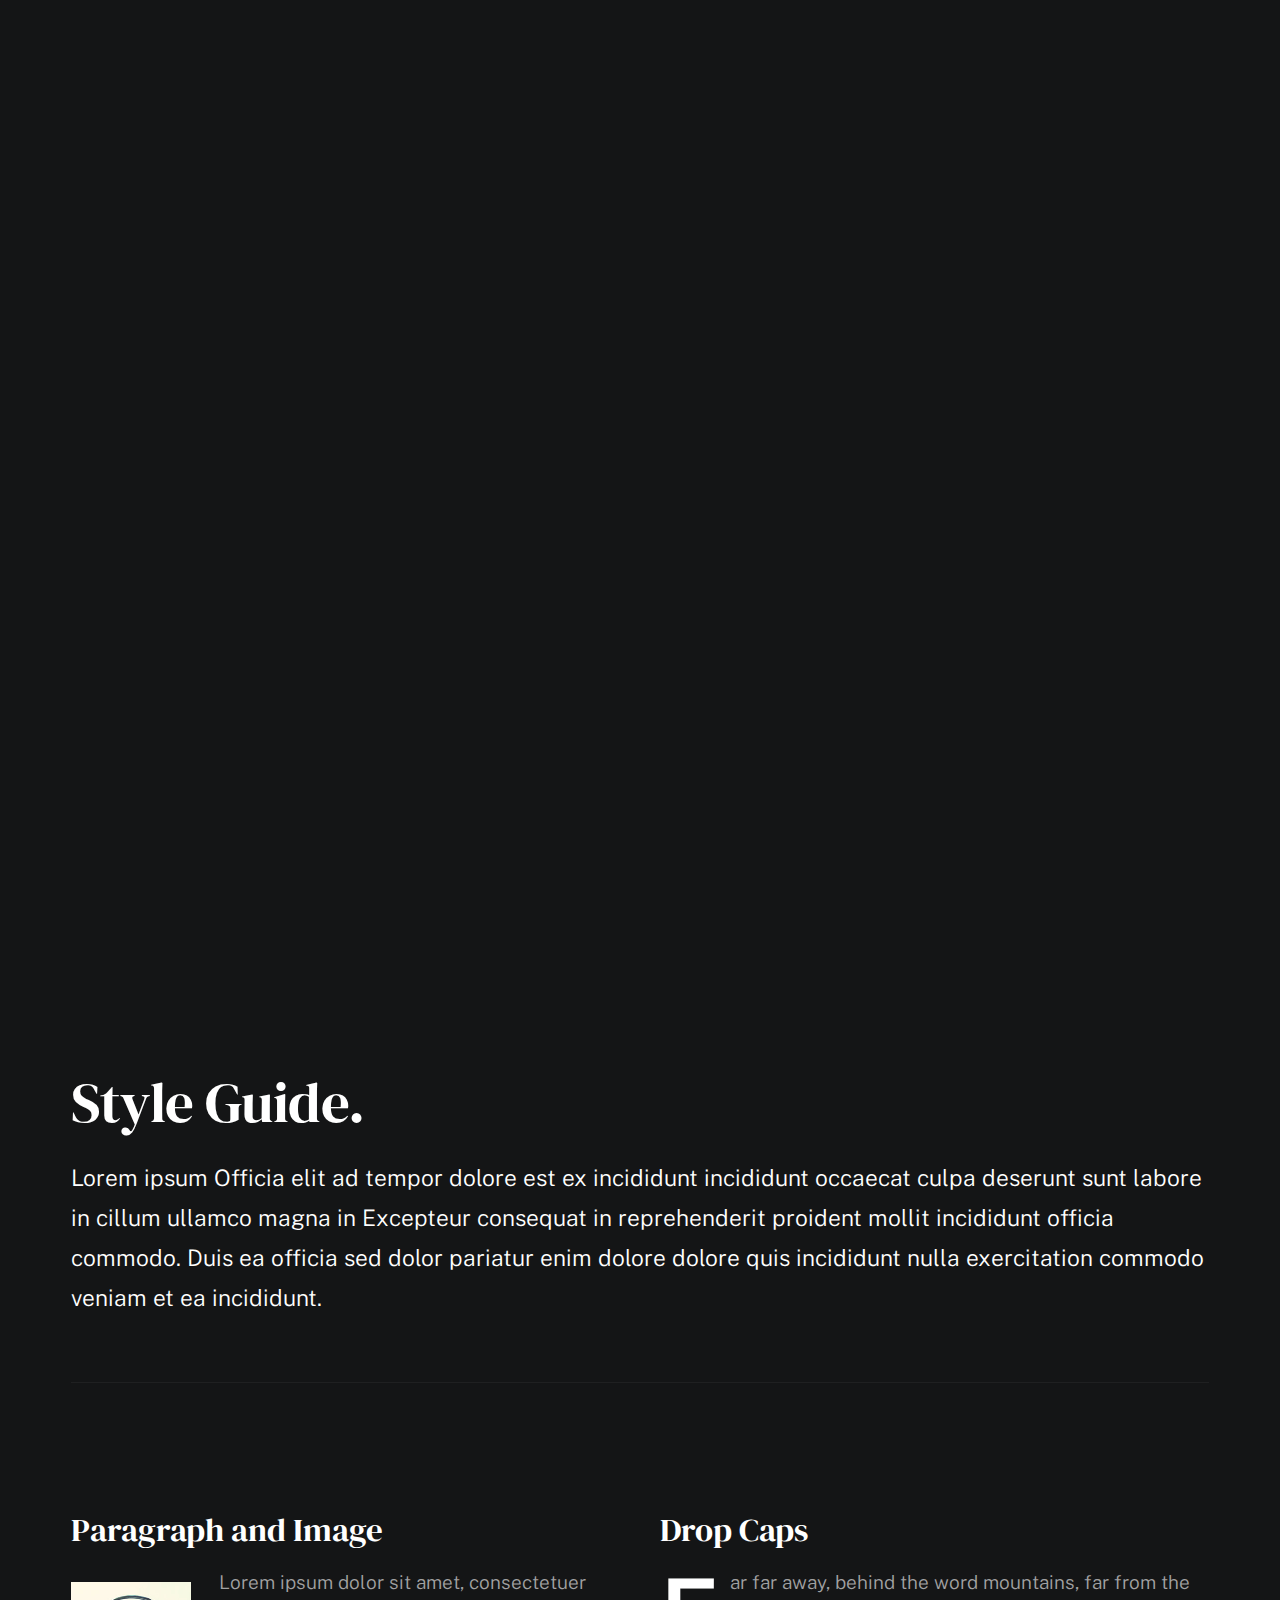
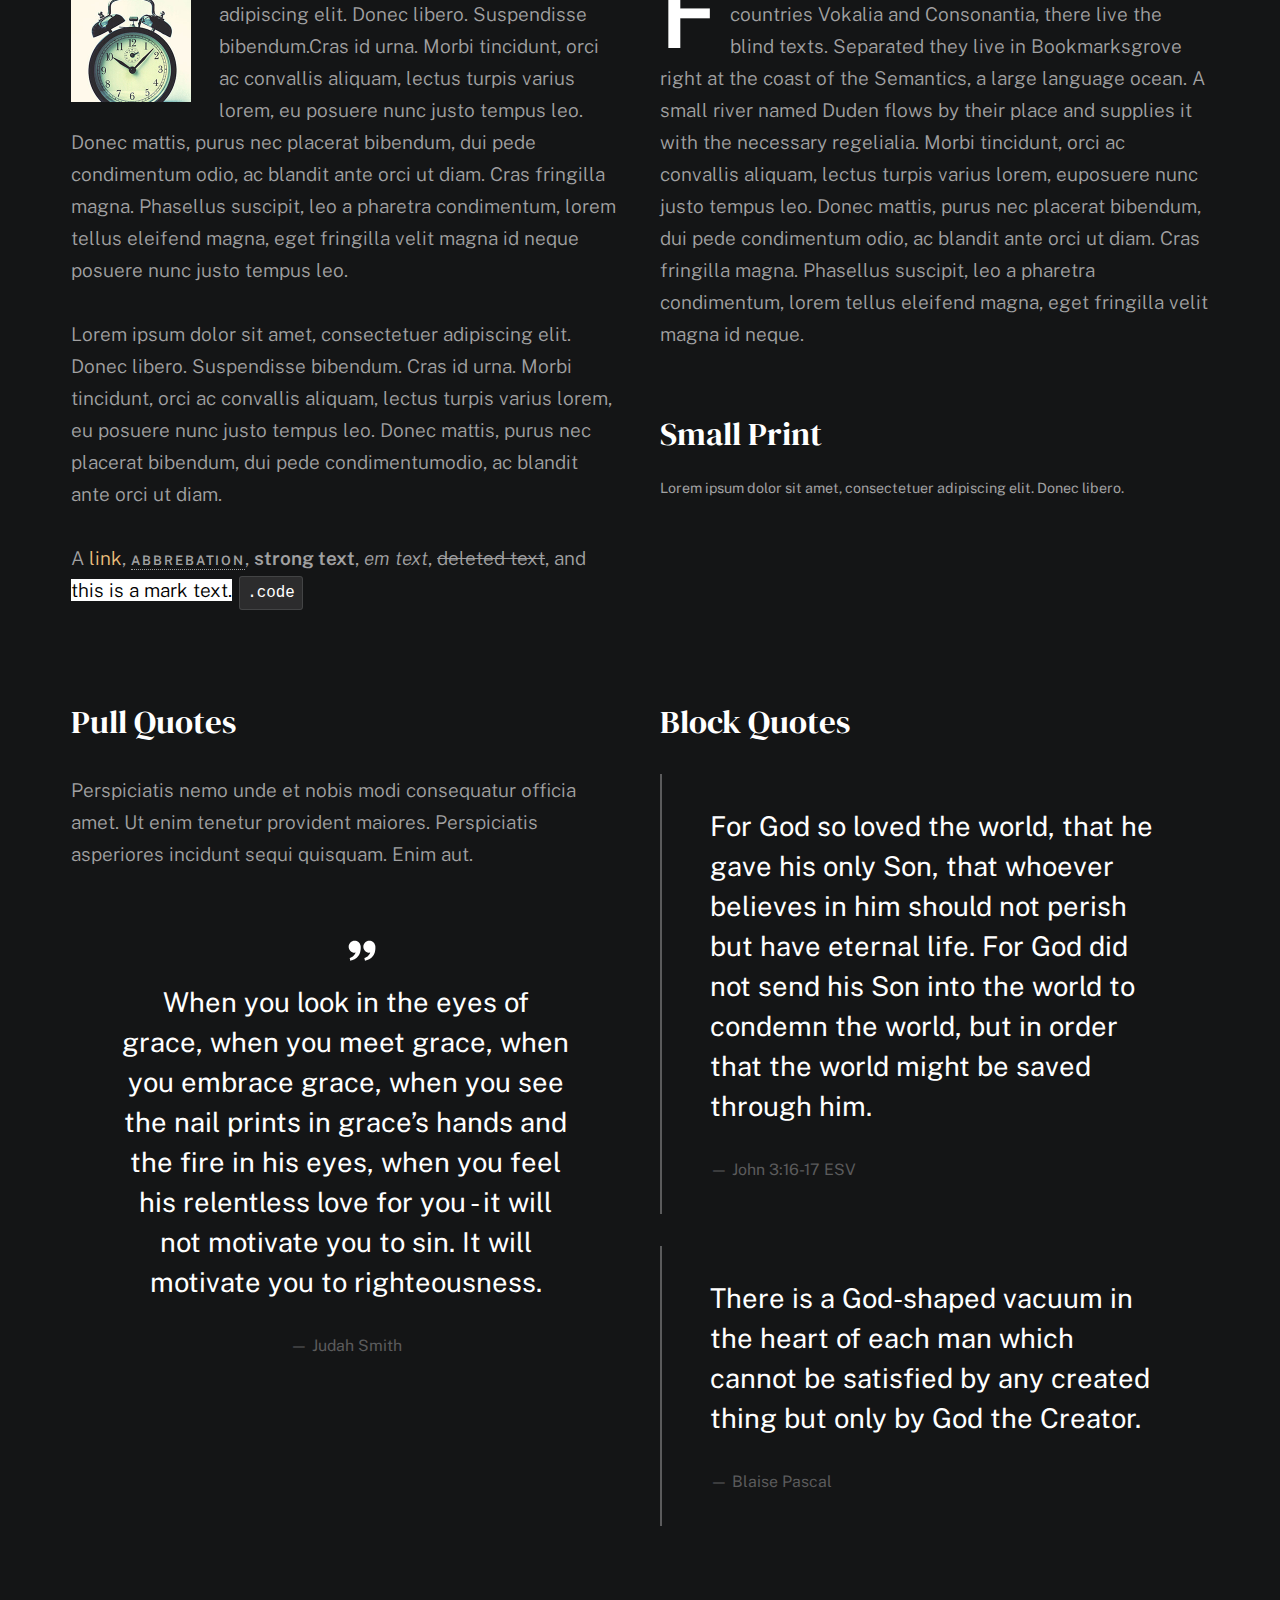
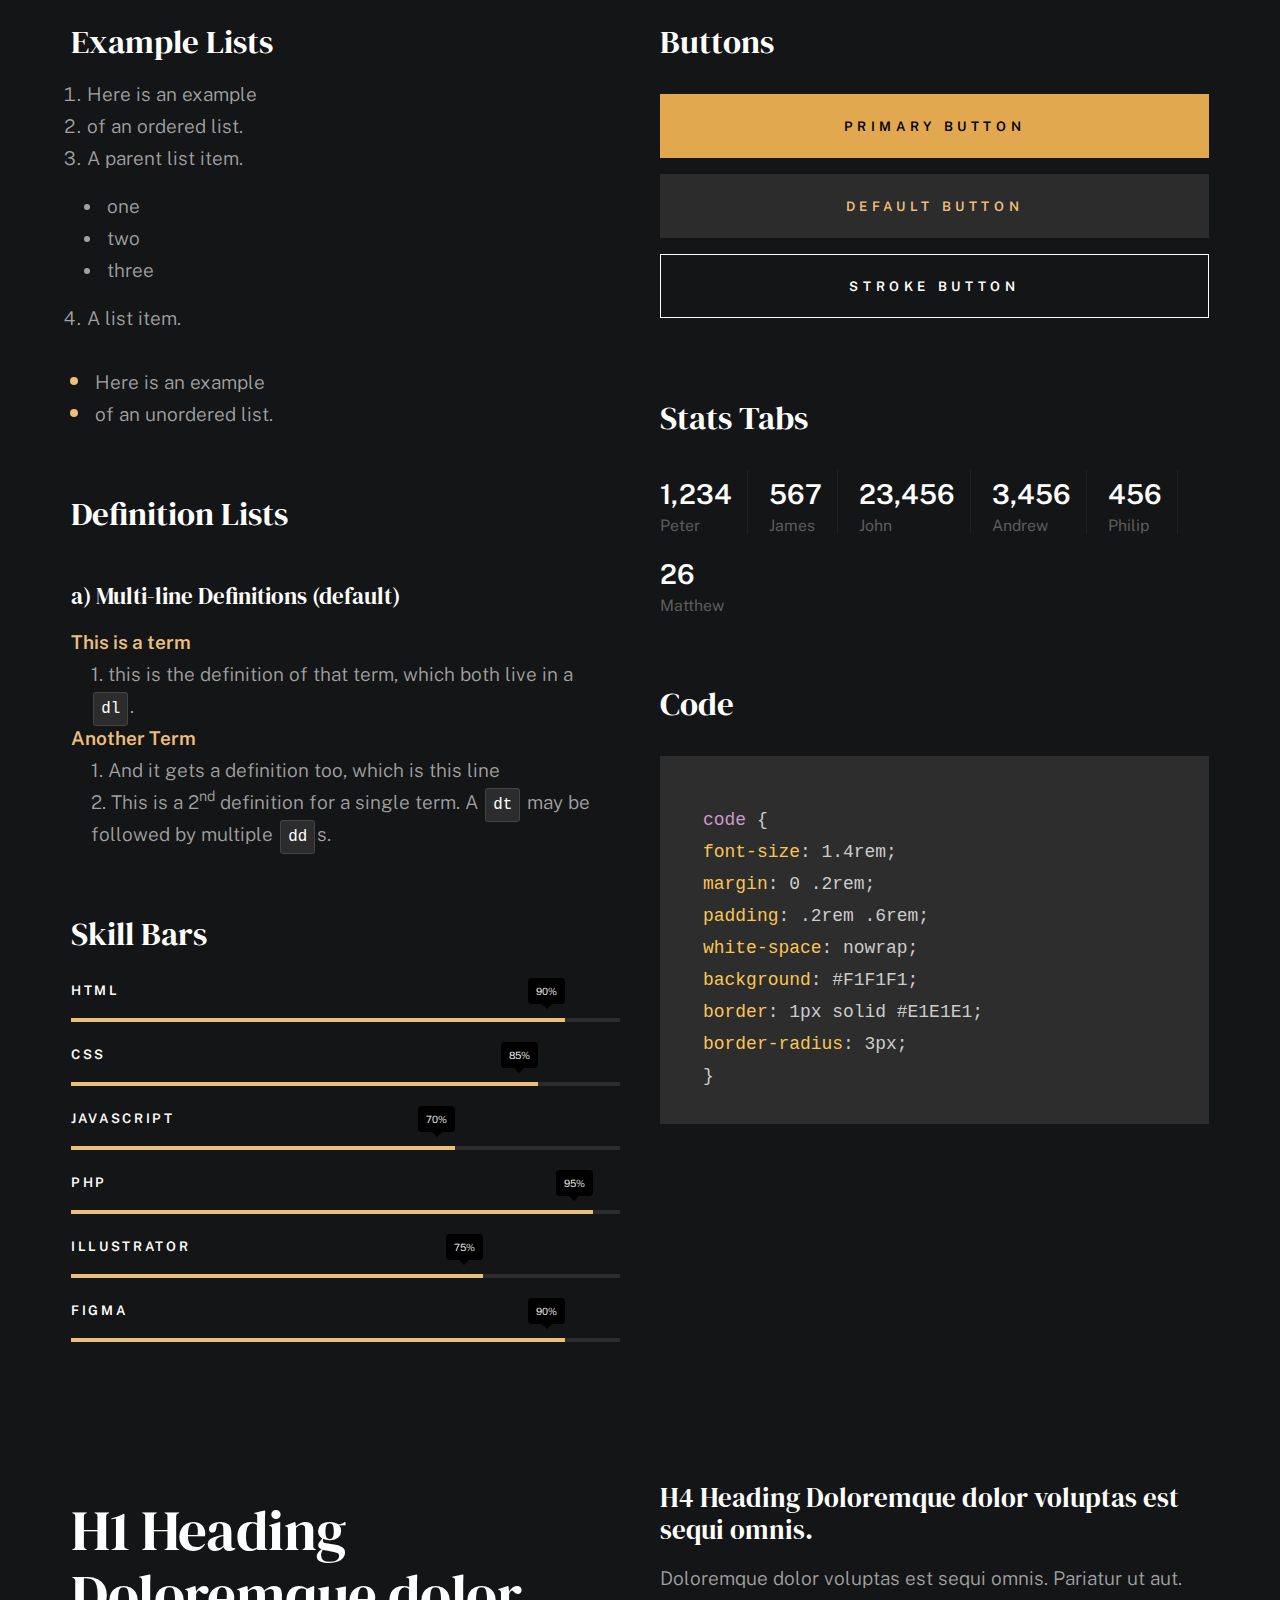
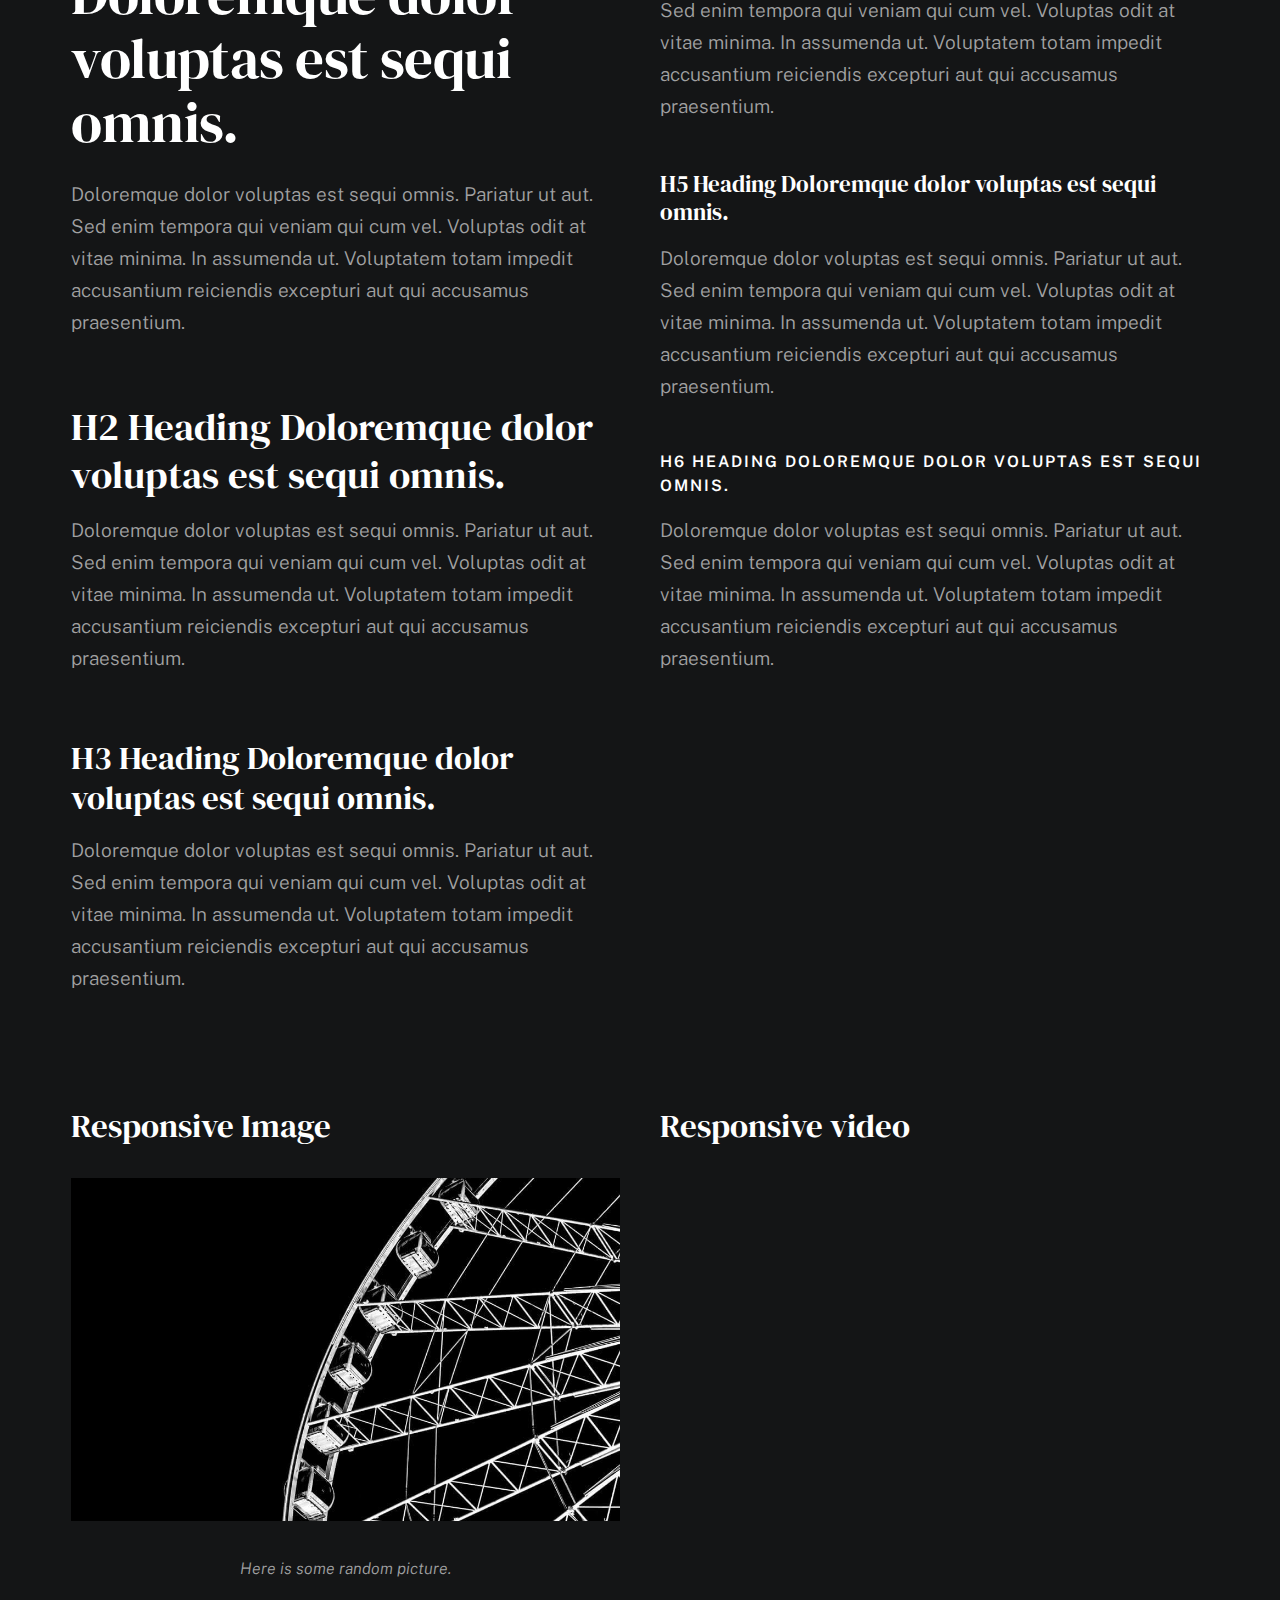
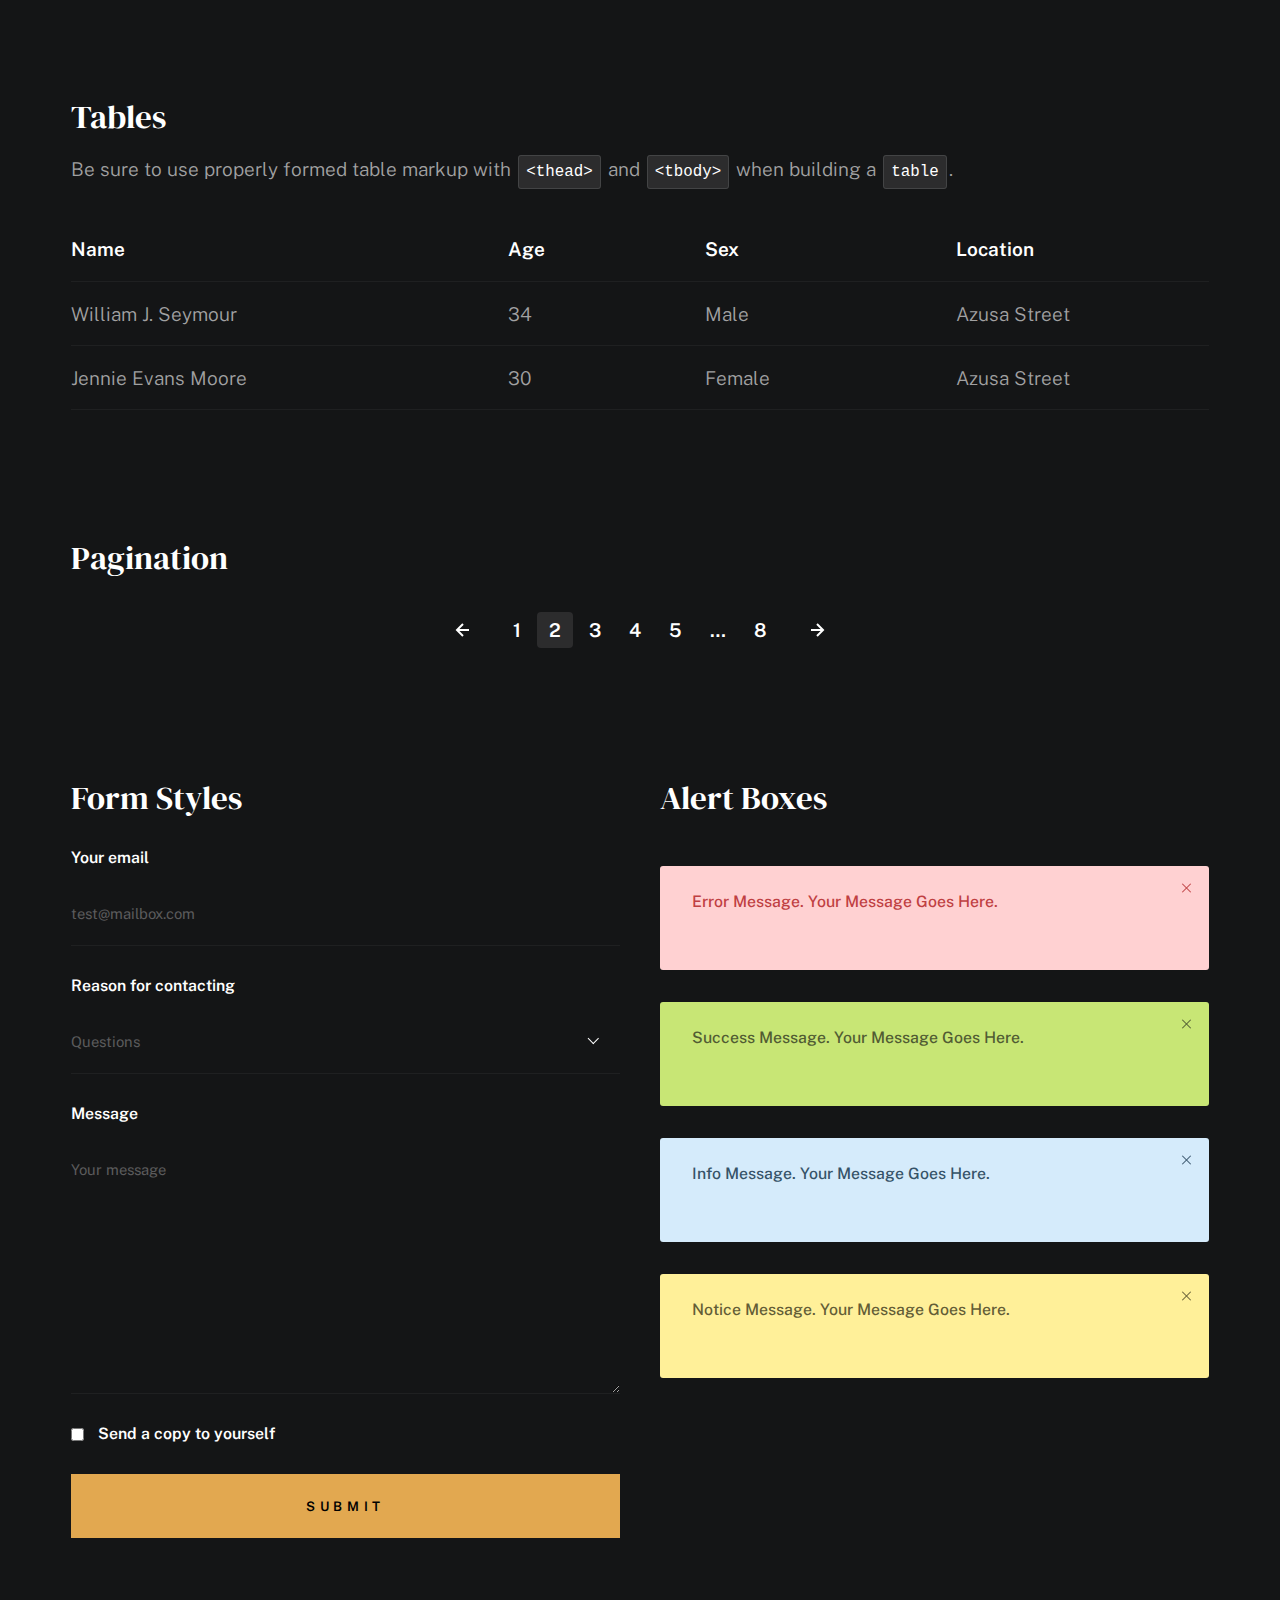
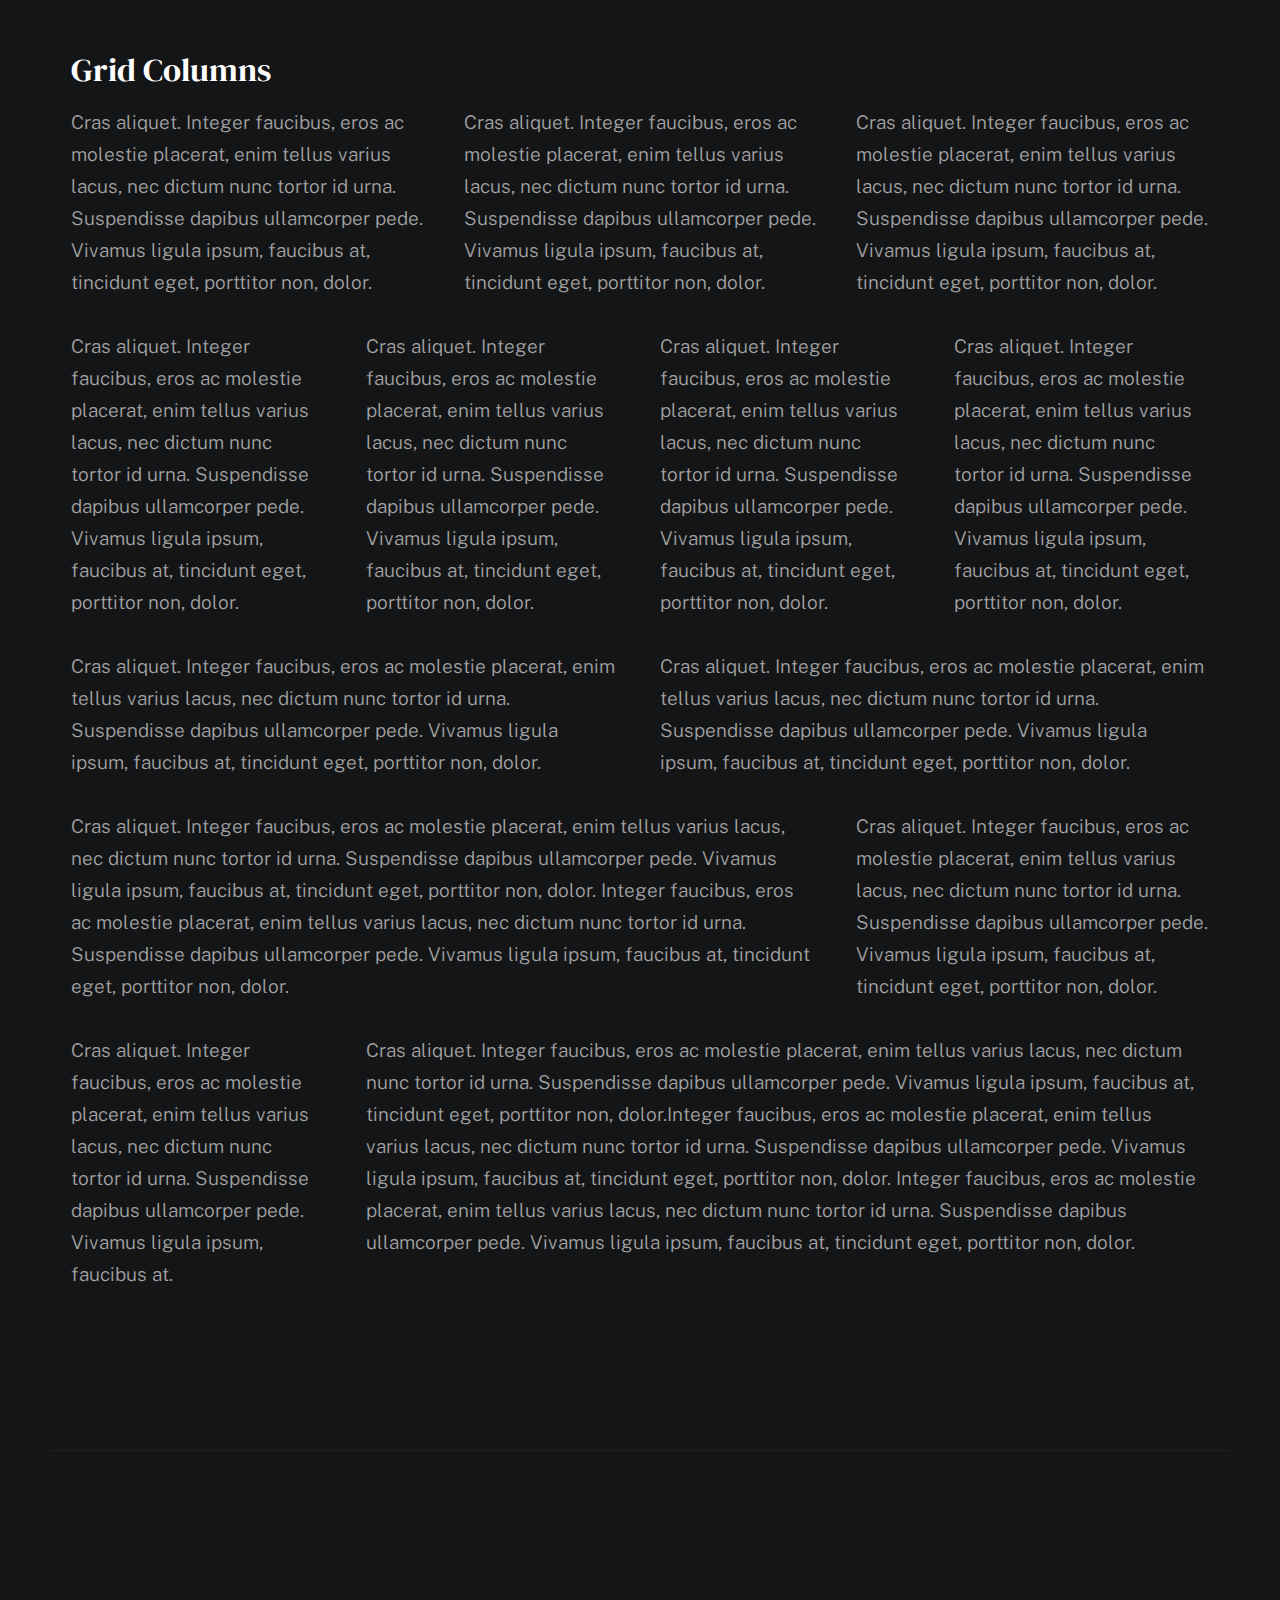
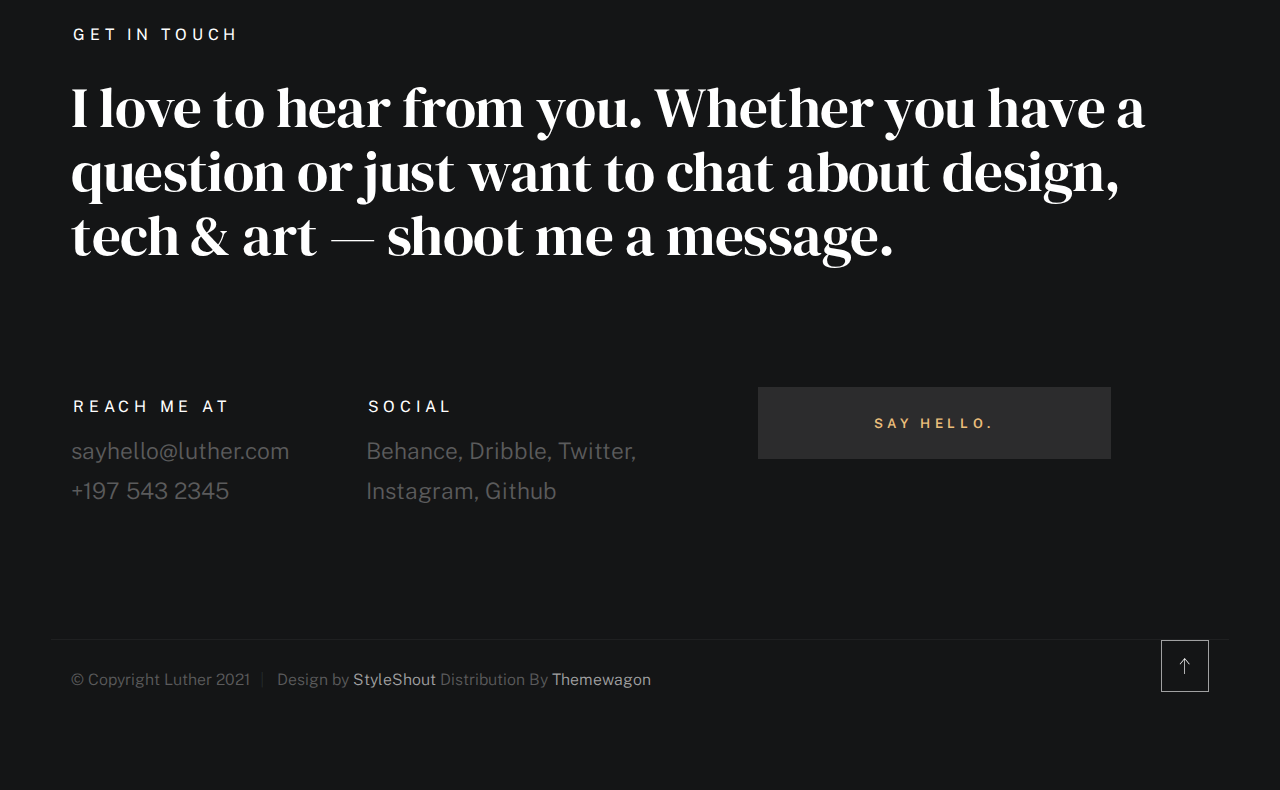
<file: styles.html>
<!DOCTYPE html>
<html class="no-js ss-preload" lang="en">
<head>

    <!--- basic page needs
    ================================================== -->
    <meta charset="utf-8">
    <title>Luther - Styles</title>
    <meta name="description" content="">
    <meta name="author" content="">

    <!-- mobile specific metas
    ================================================== -->
    <meta name="viewport" content="width=device-width, initial-scale=1">

    <!-- CSS
    ================================================== -->
    <link rel="stylesheet" href="css/vendor.css">
    <link rel="stylesheet" href="css/styles.css">

    <style type="text/css" media="screen">
        .s-styles {
            padding-top: var(--vspace-5);
            padding-bottom: var(--vspace-4);
            position: relative;
        }
        .s-styles .intro h1 {
            margin-top: 0;
        }
    </style>

    <!-- favicons
    ================================================== -->
    <link rel="apple-touch-icon" sizes="180x180" href="apple-touch-icon.png">
    <link rel="icon" type="image/png" sizes="32x32" href="favicon-32x32.png">
    <link rel="icon" type="image/png" sizes="16x16" href="favicon-16x16.png">
    <link rel="manifest" href="site.webmanifest">

</head>

<body id="top">


    <!-- # preloader
    ================================================== -->
    <div id="preloader">
        <div id="loader">
        </div>
    </div>


    <!-- # page wrap
    ================================================== -->
    <div class="s-pagewrap">

        <div class="circles">
            <span></span>
            <span></span>
            <span></span>
            <span></span>
            <span></span>
        </div>


        <!-- ## site header 
        ================================================== -->
        <header class="s-header">

            <div class="header-mobile">
                <span class="mobile-home-link"><a href="index.html">Luther.</a></span>
                <a class="mobile-menu-toggle" href="#0"><span>Menu</span></a>
            </div>

            <div class="row wide main-nav-wrap">
                <nav class="column lg-12 main-nav">
                    <ul>
                        <li><a href="index.html" class="home-link">Luther.</a></li>
                        <li class="current"><a href="index.html">Intro</a></li>
                        <li><a href="index.html">About</a></li>
                        <li><a href="index.html">Works</a></li>
                        <li><a href="index.html">Say Hello</a></li>
                    </ul>
                </nav>
            </div>

        </header> <!-- end s-header -->


        <!-- ## main content
        ==================================================- -->
        <main class="s-content">


            <!-- ### intro
            ================================================== -->
            <section id="intro" class="s-intro">

                <div class="row intro-content wide">

                    <div class="column">
                        <div class="text-pretitle with-line">
                            Hello World
                        </div>

                        <h1 class="text-huge-title">
                            I am Luther, <br>
                            a digital designer <br>
                            & frontend <br> 
                            developer based <br>
                            in Somewhere.
                        </h1>
                    </div>

                    <ul class="intro-social">
                        <li><a href="#0">Behance</a></li>
                        <li><a href="#0">Twitter</a></li>
                        <li><a href="#0">Dribbble</a></li>
                        <li><a href="#0">Instagram</a></li>
                    </ul>

                </div> <!-- end intro content -->

                <a href="#styles" class="intro-scrolldown smoothscroll">
                    <svg width="24" height="24" viewBox="0 0 24 24" xmlns="http://www.w3.org/2000/svg" fill-rule="evenodd" clip-rule="evenodd"><path d="M11 21.883l-6.235-7.527-.765.644 7.521 9 7.479-9-.764-.645-6.236 7.529v-21.884h-1v21.883z"/></svg>
                </a>

            </section> <!-- end s-intro -->


            <!-- ### styles
            ================================================== -->
            <div id="styles" class="s-styles">

                <div class="row">

                    <div class="column lg-12 intro">

                        <h1>Style Guide.</h1>

                        <p class="lead">Lorem ipsum Officia elit ad tempor dolore est ex incididunt incididunt occaecat culpa deserunt 
                        sunt labore in cillum ullamco magna in Excepteur consequat in reprehenderit proident mollit incididunt officia commodo.
                        Duis ea officia sed dolor pariatur enim dolore dolore quis incididunt nulla exercitation commodo veniam et ea incididunt.
                        </p>

                        <hr>
                    </div>

                </div> <!-- end row -->

                <div class="row">

                    <div class="column lg-6 tab-12">

                        <h3>Paragraph and Image</h3>

                        <p><a href="#"><img width="120" height="120" class="u-pull-left" alt="sample-image" src="images/sample-image.jpg"></a>
                        Lorem ipsum dolor sit amet, consectetuer adipiscing elit. Donec libero. Suspendisse bibendum.Cras id urna. Morbi 
                        tincidunt, orci ac convallis aliquam, lectus turpis varius lorem, eu posuere nunc justo tempus leo. Donec mattis, 
                        purus nec placerat bibendum, dui pede condimentum odio, ac blandit ante orci ut diam. Cras fringilla magna. 
                        Phasellus suscipit, leo a pharetra condimentum, lorem tellus eleifend magna, eget fringilla velit magna id 
                        neque posuere nunc justo tempus leo. </p>

                        <p>
                        Lorem ipsum dolor sit amet, consectetuer adipiscing elit. Donec libero. Suspendisse bibendum. Cras id urna. 
                        Morbi tincidunt, orci ac convallis aliquam, lectus turpis varius lorem, eu posuere nunc justo tempus leo. 
                        Donec mattis, purus nec placerat bibendum, dui pede condimentumodio, ac blandit ante orci ut diam.	
                        </p>

                        <p>A <a href="#">link</a>,
                        <abbr title="this really isn't a very good description">abbrebation</abbr>,
                        <strong>strong text</strong>,
                        <em>em text</em>,
                        <del>deleted text</del>, and
                        <mark>this is a mark text.</mark>
                        <code>.code</code>
                        </p>

                    </div>

                    <div class="column lg-6 tab-12">

                        <h3>Drop Caps</h3>

                        <p class="drop-cap">Far far away, behind the word mountains, far from the countries Vokalia and Consonantia,
                        there live the blind texts. Separated they live in Bookmarksgrove right at the coast of the
                        Semantics, a large language ocean. A small river named Duden flows by their place and supplies it with the 
                        necessary regelialia. Morbi tincidunt, orci ac convallis aliquam, lectus turpis varius lorem, 
                        euposuere nunc justo tempus leo. Donec mattis, purus nec placerat bibendum, dui pede condimentum odio, 
                        ac blandit ante orci ut diam. Cras fringilla magna. Phasellus suscipit, leo a pharetra condimentum, 
                        lorem tellus eleifend magna, eget fringilla velit magna id neque.
                        </p>

                        <h3>Small Print</h3>

                        <p><small>Lorem ipsum dolor sit amet, consectetuer adipiscing elit. Donec libero.</small></p>

                    </div>

                </div> <!-- end row -->

                <div class="row">

                    <div class="column lg-6 tab-12">

                        <h3 class="u-add-bottom">Pull Quotes</h3>

                        <p>
                        Perspiciatis nemo unde et nobis modi consequatur officia amet. Ut enim 
                        tenetur provident maiores. Perspiciatis asperiores incidunt sequi 
                        quisquam. Enim aut. 
                        </p>

                        <figure class="pull-quote">
                            <blockquote>
                                <p>
                                When you look in the eyes of grace, when you meet grace, 
                                when you embrace grace, when you see the nail prints in 
                                grace’s hands and the fire in his eyes, when you feel his 
                                relentless love for you - it will not motivate you to sin. 
                                It will motivate you to righteousness.
                                </p>

                                <footer>
                                    <cite>Judah Smith</cite>
                                </footer>
                            </blockquote>
                        </figure>


                    </div>

                    <div class="column lg-6 tab-12">

                        <h3 class="u-add-bottom">Block Quotes</h3>

                        <blockquote cite="http://where-i-got-my-info-from.com">
                            <p>
                            For God so loved the world, that he gave his only Son, that whoever believes in 
                            him should not perish but have eternal life. For God did not send his Son into 
                            the world to condemn the world, but in order that the world might be 
                            saved through him.
                            </p>

                            <footer>
                                <cite>
                                    <a href="#0">John 3:16-17 ESV</a>
                                </cite>
                            </footer>

                        </blockquote>

                        <blockquote>
                            <p>There is a God-shaped vacuum in the heart of each man which cannot be satisfied 
                            by any created thing but only by God the Creator.</p>

                            <footer>
                                <cite>Blaise Pascal</cite>
                            </footer>

                        </blockquote>

                    </div>

                </div> <!-- end row -->

                <div class="row u-add-half-bottom">

                    <div class="column lg-6 tab-12">

                        <h3>Example Lists</h3>

                        <ol>
                            <li>Here is an example</li>
                            <li>of an ordered list.</li>
                            <li>A parent list item.
                                <ul>
                                    <li>one</li>
                                    <li>two</li>
                                    <li>three</li>
                                </ul>
                                </li>
                                <li>A list item.</li>
                            </ol>

                        <ul class="disc">
                            <li>Here is an example</li>
                            <li>of an unordered list.</li>
                        </ul>

                        <h3>Definition Lists</h3>

                        <h5>a) Multi-line Definitions (default) </h5>

                        <dl class="dictionary-style">
                            <dt><strong>This is a term</strong></dt>
                                <dd>this is the definition of that term, which both live in a <code>dl</code>.</dd>
                            <dt><strong>Another Term</strong></dt>
                                <dd>And it gets a definition too, which is this line</dd>
                                <dd>This is a 2<sup>nd</sup> definition for a single term. A <code>dt</code> may be followed by multiple <code>dd</code>s.</dd>
                        </dl>

                        <h3 class="u-add-bottom">Skill Bars</h3>

                        <ul class="skill-bars">
                            <li>
                            <div class="progress percent90"><span>90%</span></div>
                            <strong>HTML</strong>
                            </li>
                            <li>
                            <div class="progress percent85"><span>85%</span></div>
                            <strong>CSS</strong>
                            </li>
                            <li>
                            <div class="progress percent70"><span>70%</span></div>
                            <strong>Javascript</strong>
                            </li>
                            <li>
                            <div class="progress percent95"><span>95%</span></div>
                            <strong>PHP</strong>
                            </li>
                            <li>
                            <div class="progress percent75"><span>75%</span></div>
                            <strong>Illustrator</strong>
                            </li>
                            <li>
                            <div class="progress percent90"><span>90%</span></div>
                            <strong>Figma</strong>
                            </li>
                        </ul>

                    </div>

                    <div class="column lg-6 tab-12">

                        <h3 class="u-add-bottom">Buttons</h3>

                        <p>
                            <a class="btn btn--primary u-fullwidth" href="#0">Primary Button</a>
                            <a class="btn u-fullwidth" href="#0">Default Button</a>
                            <a class="btn btn--stroke u-fullwidth" href="#0">Stroke Button</a>
                        </p>

                        <h3>Stats Tabs</h3>

                        <ul class="stats-tabs">
                            <li><a href="#0">1,234 <em>Peter</em></a></li>
                            <li><a href="#0">567 <em>James</em></a></li>
                            <li><a href="#0">23,456 <em>John</em></a></li>
                            <li><a href="#0">3,456 <em>Andrew</em></a></li>
                            <li><a href="#0">456 <em>Philip</em></a></li>
                            <li><a href="#0">26 <em>Matthew</em></a></li>
                        </ul>

                        <h3 class="u-add-bottom">Code</h3>

<pre><code class="language-css">
    code {
    font-size: 1.4rem;
    margin: 0 .2rem;
    padding: .2rem .6rem;
    white-space: nowrap;
    background: #F1F1F1;
    border: 1px solid #E1E1E1;	
    border-radius: 3px;
    }
</code></pre>

                    </div>

                </div> <!-- end row -->

                <div class="row u-add-half-bottom">

                    <div class="column lg-6 tab-12">
                            
                        <h1>H1 Heading Doloremque dolor voluptas est sequi omnis.</h1>
                        <p>Doloremque dolor voluptas est sequi omnis. Pariatur ut aut. Sed enim tempora qui veniam qui cum vel. 
                        Voluptas odit at vitae minima. In assumenda ut. Voluptatem totam impedit accusantium reiciendis excepturi aut qui accusamus praesentium.</p>

                        <h2>H2 Heading Doloremque dolor voluptas est sequi omnis.</h2>
                        <p>Doloremque dolor voluptas est sequi omnis. Pariatur ut aut. Sed enim tempora qui veniam qui cum vel. 
                        Voluptas odit at vitae minima. In assumenda ut. Voluptatem totam impedit accusantium reiciendis excepturi aut qui accusamus praesentium.</p>

                        <h3>H3 Heading Doloremque dolor voluptas est sequi omnis.</h3>
                        <p>Doloremque dolor voluptas est sequi omnis. Pariatur ut aut. Sed enim tempora qui veniam qui cum vel. 
                        Voluptas odit at vitae minima. In assumenda ut. Voluptatem totam impedit accusantium reiciendis excepturi aut qui accusamus praesentium.</p>

                        
                    </div>

                    <div class="column lg-6 tab-12">
                        <h4>H4 Heading Doloremque dolor voluptas est sequi omnis.</h4>
                        <p>Doloremque dolor voluptas est sequi omnis. Pariatur ut aut. Sed enim tempora qui veniam qui cum vel. 
                        Voluptas odit at vitae minima. In assumenda ut. Voluptatem totam impedit accusantium reiciendis excepturi aut qui accusamus praesentium.</p>

                        <h5>H5 Heading Doloremque dolor voluptas est sequi omnis.</h5>
                        <p>Doloremque dolor voluptas est sequi omnis. Pariatur ut aut. Sed enim tempora qui veniam qui cum vel. 
                        Voluptas odit at vitae minima. In assumenda ut. Voluptatem totam impedit accusantium reiciendis excepturi aut qui accusamus praesentium.</p>

                        <h6>H6 Heading Doloremque dolor voluptas est sequi omnis.</h6>
                        <p>Doloremque dolor voluptas est sequi omnis. Pariatur ut aut. Sed enim tempora qui veniam qui cum vel. 
                        Voluptas odit at vitae minima. In assumenda ut. Voluptatem totam impedit accusantium reiciendis excepturi aut qui accusamus praesentium.</p>
            
                        
                    </div>

                </div> <!-- end row -->

                <div class="row u-add-half-bottom">

                    <div class="column lg-6 tab-12">

                        <h3 class="u-add-bottom">Responsive Image</h3>

                        <figure>
                            <img src="images/wheel-500.jpg" 
                            srcset="images/wheel-1000.jpg 1000w, 
                            images/wheel-500.jpg 500w" 
                            sizes="(max-width: 1000px) 100vw, 1000px" alt="">

                            <figcaption>
                                Here is some random picture.
                            </figcaption>
                        </figure>

                    </div>

                    <div class="column lg-6 tab-12">

                        <h3 class="u-add-bottom">Responsive video</h3>

                        <div class="video-container">
                        <iframe src="https://player.vimeo.com/video/14592941?color=00a650&title=0&byline=0&portrait=0" width="500" height="281" frameborder="0" webkitallowfullscreen mozallowfullscreen allowfullscreen></iframe> 
                        </div>

                    </div>
                    
                </div> <!-- end row -->

                <div class="row u-add-bottom">

                    <div class="column lg-12">

                        <h3>Tables</h3>
                        <p>Be sure to use properly formed table markup with <code>&lt;thead&gt;</code> and <code>&lt;tbody&gt;</code> when building a <code>table</code>.</p>

                        <div class="table-responsive">

                            <table>
                                    <thead>
                                    <tr>
                                        <th>Name</th>
                                        <th>Age</th>
                                        <th>Sex</th>
                                        <th>Location</th>
                                    </tr>
                                    </thead>
                                    <tbody>
                                    <tr>
                                        <td>William J. Seymour</td>
                                        <td>34</td>
                                        <td>Male</td>
                                        <td>Azusa Street</td>
                                    </tr>
                                    <tr>
                                        <td>Jennie Evans Moore</td>
                                        <td>30</td>
                                        <td>Female</td>
                                        <td>Azusa Street</td>
                                    </tr>
                                    </tbody>
                            </table>

                        </div>

                    </div>
                    
                </div> <!-- end row -->

                <div class="row">

                    <div class="column lg-12">
                        <h3>Pagination</h3>

                        <nav class="pgn">
                            <ul>
                                <li>
                                    <a class="pgn__prev" href="#0">
                                        <svg xmlns="http://www.w3.org/2000/svg" width="24" height="24" viewBox="0 0 24 24"><path d="M12.707 17.293L8.414 13H18v-2H8.414l4.293-4.293-1.414-1.414L4.586 12l6.707 6.707z"/></svg>
                                    </a>
                                </li>
                                <li><a class="pgn__num" href="#0">1</a></li>
                                <li><span class="pgn__num current">2</span></li>
                                <li><a class="pgn__num" href="#0">3</a></li>
                                <li><a class="pgn__num" href="#0">4</a></li>
                                <li><a class="pgn__num" href="#0">5</a></li>
                                <li><span class="pgn__num dots">…</span></li>
                                <li><a class="pgn__num" href="#0">8</a></li>
                                <li>
                                    <a class="pgn__next" href="#0">
                                        <svg xmlns="http://www.w3.org/2000/svg" width="24" height="24" viewBox="0 0 24 24"><path d="M11.293 17.293l1.414 1.414L19.414 12l-6.707-6.707-1.414 1.414L15.586 11H6v2h9.586z"/></svg>
                                    </a>
                                </li>
                            </ul>
                        </nav>
                    </div>

                </div> <!-- end row -->

                <div class="row">

                    <div class="column lg-6 tab-12">

                        <h3 class="u-add-bottom">Form Styles</h3>

                        <form>
                            <div>
                                <label for="sampleInput">Your email</label>
                                <input class="u-fullwidth" type="email" placeholder="test@mailbox.com" id="sampleInput">
                            </div>
                            <div>
                                <label for="sampleRecipientInput">Reason for contacting</label>
                                <div class="ss-custom-select">
                                    <select class="u-fullwidth" id="sampleRecipientInput">
                                        <option value="Option 1">Questions</option>
                                        <option value="Option 2">Report</option>
                                        <option value="Option 3">Others</option>
                                    </select>
                                </div>
                            </div>
                            
                            <label for="exampleMessage">Message</label>
                            <textarea class="u-fullwidth" placeholder="Your message" id="exampleMessage"></textarea>

                            <label class="u-add-bottom">
                                <input type="checkbox">
                                <span class="label-text">Send a copy to yourself</span>
                            </label>
                        
                            <input class="btn--primary u-fullwidth" type="submit" value="Submit">
                        </form>

                    </div>

                    <div class="column lg-6 tab-12">

                        <h3>Alert Boxes</h3>

                        <br>
                        
                        <div class="alert-box alert-box--error">
                            <p>Error Message. Your Message Goes Here.</p>
                            <span class="alert-box__close"></span>
                        </div><!-- end error -->
                                
                        <div class="alert-box alert-box--success">
                            <p>Success Message. Your Message Goes Here.</p>
                            <span class="alert-box__close"></span>
                        </div><!-- end success -->
                                
                        <div class="alert-box alert-box--info">
                            <p>Info Message. Your Message Goes Here.</p>
                            <span class="alert-box__close"></span>
                        </div><!-- end info -->
                                
                        <div class="alert-box alert-box--notice">
                            <p>Notice Message. Your Message Goes Here.</p>
                            <span class="alert-box__close"></span>
                        </div><!-- end notice -->
                    
                    </div>

                </div> <!-- end row -->

                <div class="row">

                    <div class="lg-12 column">
                        <h3>Grid Columns</h3>
                    </div>
        
                </div> <!-- Row End-->
        
                <!--<h4>1/3 Columns</h4>  -->
        
                <div class="row">
        
                    <div class="lg-4 mob-12 column">
                        <p>
                        Cras aliquet. Integer faucibus, eros ac molestie placerat, enim tellus varius lacus,
                        nec dictum nunc tortor id urna. Suspendisse dapibus ullamcorper pede. Vivamus ligula ipsum,
                        faucibus at, tincidunt eget, porttitor non, dolor. 
                        </p>
                    </div>
        
                    <div class="lg-4 mob-12 column">
                        <p>
                        Cras aliquet. Integer faucibus, eros ac molestie placerat, enim tellus varius lacus,
                        nec dictum nunc tortor id urna. Suspendisse dapibus ullamcorper pede. Vivamus ligula ipsum,
                        faucibus at, tincidunt eget, porttitor non, dolor. 
                        </p>
                    </div>
        
                    <div class="lg-4 mob-12 column">
                        <p>
                        Cras aliquet. Integer faucibus, eros ac molestie placerat, enim tellus varius lacus,
                        nec dictum nunc tortor id urna. Suspendisse dapibus ullamcorper pede. Vivamus ligula ipsum,
                        faucibus at, tincidunt eget, porttitor non, dolor. 
                        </p>
                    </div>
        
                </div>
        
                <!--<h4>1/4 Columns</h4>  -->
        
                <div class="row">
        
                    <div class="lg-3 tab-6 mob-12 column">
                        <p>
                        Cras aliquet. Integer faucibus, eros ac molestie placerat, enim tellus varius lacus,
                        nec dictum nunc tortor id urna. Suspendisse dapibus ullamcorper pede. Vivamus ligula ipsum,
                        faucibus at, tincidunt eget, porttitor non, dolor. 
                        </p>
                    </div>
        
                    <div class="lg-3 tab-6 mob-12 column">
                        <p>
                        Cras aliquet. Integer faucibus, eros ac molestie placerat, enim tellus varius lacus,
                        nec dictum nunc tortor id urna. Suspendisse dapibus ullamcorper pede. Vivamus ligula ipsum,
                        faucibus at, tincidunt eget, porttitor non, dolor. 
                        </p>
                    </div>
        
                    <div class="lg-3 tab-6 mob-12 column">
                        <p>
                        Cras aliquet. Integer faucibus, eros ac molestie placerat, enim tellus varius lacus,
                        nec dictum nunc tortor id urna. Suspendisse dapibus ullamcorper pede. Vivamus ligula ipsum,
                        faucibus at, tincidunt eget, porttitor non, dolor. 
                        </p>
                    </div>
        
                    <div class="lg-3 tab-6 mob-12 column">
                        <p>
                        Cras aliquet. Integer faucibus, eros ac molestie placerat, enim tellus varius lacus,
                        nec dictum nunc tortor id urna. Suspendisse dapibus ullamcorper pede. Vivamus ligula ipsum,
                        faucibus at, tincidunt eget, porttitor non, dolor. 
                        </p>
                    </div>
        
                </div>
        
                <!--<h4>1/2 Columns</h4>  -->
        
                <div class="row">
        
                    <div class="lg-6 mob-12 column">
                        <p>
                        Cras aliquet. Integer faucibus, eros ac molestie placerat, enim tellus varius lacus,
                        nec dictum nunc tortor id urna. Suspendisse dapibus ullamcorper pede. Vivamus ligula ipsum,
                        faucibus at, tincidunt eget, porttitor non, dolor. 
                        </p>
                    </div>
        
                    <div class="lg-6 mob-12 column">
                        <p>
                        Cras aliquet. Integer faucibus, eros ac molestie placerat, enim tellus varius lacus,
                        nec dictum nunc tortor id urna. Suspendisse dapibus ullamcorper pede. Vivamus ligula ipsum,
                        faucibus at, tincidunt eget, porttitor non, dolor. 
                        </p>
                    </div>
        
                </div>
        
                <!--<h4>2/3 Columns</h4>  -->
        
                <div class="row">
        
                    <div class="lg-8 tab-7 mob-12 column">
                        <p>
                        Cras aliquet. Integer faucibus, eros ac molestie placerat, enim tellus varius lacus,
                        nec dictum nunc tortor id urna. Suspendisse dapibus ullamcorper pede. Vivamus ligula ipsum,
                        faucibus at, tincidunt eget, porttitor non, dolor. Integer faucibus, eros ac molestie placerat, enim tellus varius lacus,
                        nec dictum nunc tortor id urna. Suspendisse dapibus ullamcorper pede. Vivamus ligula ipsum,
                        faucibus at, tincidunt eget, porttitor non, dolor.
                        </p>
                    </div>
        
                    <div class="lg-4 tab-5 mob-12 column">
                        <p>
                        Cras aliquet. Integer faucibus, eros ac molestie placerat, enim tellus varius lacus,
                        nec dictum nunc tortor id urna. Suspendisse dapibus ullamcorper pede. Vivamus ligula ipsum,
                        faucibus at, tincidunt eget, porttitor non, dolor. 
                        </p>
                    </div>
        
                </div>
        
                <!--<h4>3/4 Columns</h4>  -->
        
                <div class="row">
        
                    <div class="lg-3 tab-5 mob-12 column">
                        <p>
                        Cras aliquet. Integer faucibus, eros ac molestie placerat, enim tellus varius lacus,
                        nec dictum nunc tortor id urna. Suspendisse dapibus ullamcorper pede. Vivamus ligula ipsum,
                        faucibus at. 
                        </p>
                    </div>
        
                    <div class="lg-9 tab-7 mob-12 column">
                        <p>
                        Cras aliquet. Integer faucibus, eros ac molestie placerat, enim tellus varius lacus,
                        nec dictum nunc tortor id urna. Suspendisse dapibus ullamcorper pede. Vivamus ligula ipsum,
                        faucibus at, tincidunt eget, porttitor non, dolor.Integer faucibus, eros ac molestie placerat, enim tellus varius lacus,
                        nec dictum nunc tortor id urna. Suspendisse dapibus ullamcorper pede. Vivamus ligula ipsum,
                        faucibus at, tincidunt eget, porttitor non, dolor. Integer faucibus, eros ac molestie placerat, enim tellus varius lacus,
                        nec dictum nunc tortor id urna. Suspendisse dapibus ullamcorper pede. Vivamus ligula ipsum,
                        faucibus at, tincidunt eget, porttitor non, dolor.
                        </p>
                    </div>
        
                </div>

            </div> <!-- end content-wrap -->


            <!-- ### contact
            ================================================== -->
            <section id="contact" class="s-contact">

                <div class="row contact-top">
                    <div class="column lg-12">
                        <h2 class="text-pretitle">
                            Get In Touch
                        </h2>

                        <p class="h1">
                            I love to hear from you.
                            Whether you have a question or just 
                            want to chat about design, tech & art — shoot me a message.
                        </p>
                    </div>
                </div> <!-- end contact-top -->

                <div class="row contact-bottom">
                    <div class="column lg-3 md-5 tab-6 stack-on-550 contact-block">
                        <h3 class="text-pretitle">Reach me at</h3>
                        <p class="contact-links">
                            <a href="mailto:sayhello@luther.com" class="mailtoui">sayhello@luther.com</a> <br>
                            <a href="tel:+1975432345">+197 543 2345</a>
                        </p>
                    </div>
                    <div class="column lg-4 md-5 tab-6 stack-on-550 contact-block">
                        <h3 class="text-pretitle">Social</h3>
                        <ul class="contact-social">
                            <li><a href="#0">Behance</a></li>
                            <li><a href="#0">Dribble</a></li>
                            <li><a href="#0">Twitter</a></li>
                            <li><a href="#0">Instagram</a></li>
                            <li><a href="#0">Github</a></li>
                        </ul>
                    </div>
                    <div class="column lg-4 md-12 contact-block">
                        <a href="mailto:sayhello@luther.com" class="mailtoui btn btn--medium u-fullwidth contact-btn">Say Hello.</a>
                    </div>
                </div> <!-- end contact-bottom -->

            </section> <!-- end contact -->

        </main> <!-- end s-content -->


        <!-- ## footer
        ================================================== -->
        <footer class="s-footer">

            <div class="row">
                <div class="column ss-copyright">
                    <span>© Copyright Luther 2021</span> 
                    <span>Design by <a href="https://www.styleshout.com/">StyleShout</a> Distribution By <a href="https://themewagon.com">Themewagon</a> </span>
                </div>

                <div class="ss-go-top">
                    <a class="smoothscroll" title="Back to Top" href="#top">
                        <svg xmlns="http://www.w3.org/2000/svg" viewBox="0 0 24 24" fill-rule="evenodd" clip-rule="evenodd"><path d="M11 2.206l-6.235 7.528-.765-.645 7.521-9 7.479 9-.764.646-6.236-7.53v21.884h-1v-21.883z"/></svg>
                    </a>
                </div>
            </div>

        </footer> <!-- end s-footer -->

    </div> <!-- end -s-pagewrap -->


    <!-- Java Script
    ================================================== -->
    <script src="js/plugins.js"></script>
    <script src="js/main.js"></script>

</body>
</html>
</file>
<file: css/vendor.css>
/* ===================================================================
 * Theme Third-party Stylesheets
 * Template Ver. 1.0.0
 * 02-16-2021
 * -------------------------------------------------------------------
 *
 * TOC:
 * 
 * # PrismJS 1.20.0
 * # Swiper 6.4.5
 * # Basiclightbox
 * 
 * ------------------------------------------------------------------- */



/* ===================================================================
 * # PrismJS 1.20.0
 *   https://prismjs.com/download.html#themes=prism-tomorrow&languages=markup+css+clike+javascript+markup-templating+php
 *   
 *   prism.js tomorrow night eighties for JavaScript, CoffeeScript, CSS and HTML
 *   Based on https://github.com/chriskempson/tomorrow-theme
 *   @author Rose Pritchard
 * ------------------------------------------------------------------- */

code[class*="language-"],
pre[class*="language-"] {
    color           : #ccc;
    background      : none;
    font-family     : var(--font-mono);
    font-size       : calc(var(--text-size) * 0.9444);
    text-align      : left;
    white-space     : pre;
    word-spacing    : normal;
    word-break      : normal;
    word-wrap       : normal;
    line-height     : var(--vspace-1);
    -moz-tab-size   : 4;
    -o-tab-size     : 4;
    tab-size        : 4;
    -webkit-hyphens : none;
    -moz-hyphens    : none;
    -ms-hyphens     : none;
    hyphens         : none;
}

/* Code blocks */

pre[class*="language-"] {
    padding  : var(--vspace-0_5) 0 var(--vspace-1);
    margin   : 0;
    overflow : auto;
}

:not(pre)>code[class*="language-"],
pre[class*="language-"] {
    background : #2d2d2d;
}

/* Inline code */

:not(pre)>code[class*="language-"] {
    padding     : .1em;
    white-space : normal;
}

.token.comment,
.token.block-comment,
.token.prolog,
.token.doctype,
.token.cdata {
    color : #999;
}

.token.punctuation {
    color : #ccc;
}

.token.tag,
.token.attr-name,
.token.namespace,
.token.deleted {
    color : #e2777a;
}

.token.function-name {
    color : #6196cc;
}

.token.boolean,
.token.number,
.token.function {
    color : #f08d49;
}

.token.property,
.token.class-name,
.token.constant,
.token.symbol {
    color : #f8c555;
}

.token.selector,
.token.important,
.token.atrule,
.token.keyword,
.token.builtin {
    color : #cc99cd;
}

.token.string,
.token.char,
.token.attr-value,
.token.regex,
.token.variable {
    color : #7ec699;
}

.token.operator,
.token.entity,
.token.url {
    color : #67cdcc;
}

.token.important,
.token.bold {
    font-weight : bold;
}

.token.italic {
    font-style : italic;
}

.token.entity {
    cursor : help;
}

.token.inserted {
    color : green;
}



/* ===================================================================
 * # Swiper 6.4.5
 *   Most modern mobile touch slider and framework with hardware accelerated transitions
 *   https://swiperjs.com
 *
 *   Copyright 2014-2020 Vladimir Kharlampidi
 *
 *   Released under the MIT License
 *
 *   Released on: December 18, 2020
 * ------------------------------------------------------------------- */

@font-face {
    font-family : "swiper-icons";
    src         : url("data:application/font-woff;charset=utf-8;base64, [base64]//wADZ2x5ZgAAAywAAADMAAAD2MHtryVoZWFkAAABbAAAADAAAAA2E2+eoWhoZWEAAAGcAAAAHwAAACQC9gDzaG10eAAAAigAAAAZAAAArgJkABFsb2NhAAAC0AAAAFoAAABaFQAUGG1heHAAAAG8AAAAHwAAACAAcABAbmFtZQAAA/gAAAE5AAACXvFdBwlwb3N0AAAFNAAAAGIAAACE5s74hXjaY2BkYGAAYpf5Hu/j+W2+MnAzMYDAzaX6QjD6/4//Bxj5GA8AuRwMYGkAPywL13jaY2BkYGA88P8Agx4j+/8fQDYfA1AEBWgDAIB2BOoAeNpjYGRgYNBh4GdgYgABEMnIABJzYNADCQAACWgAsQB42mNgYfzCOIGBlYGB0YcxjYGBwR1Kf2WQZGhhYGBiYGVmgAFGBiQQkOaawtDAoMBQxXjg/wEGPcYDDA4wNUA2CCgwsAAAO4EL6gAAeNpj2M0gyAACqxgGNWBkZ2D4/wMA+xkDdgAAAHjaY2BgYGaAYBkGRgYQiAHyGMF8FgYHIM3DwMHABGQrMOgyWDLEM1T9/w8UBfEMgLzE////P/5//f/V/xv+r4eaAAeMbAxwIUYmIMHEgKYAYjUcsDAwsLKxc3BycfPw8jEQA/[base64]/uznmfPFBNODM2K7MTQ45YEAZqGP81AmGGcF3iPqOop0r1SPTaTbVkfUe4HXj97wYE+yNwWYxwWu4v1ugWHgo3S1XdZEVqWM7ET0cfnLGxWfkgR42o2PvWrDMBSFj/IHLaF0zKjRgdiVMwScNRAoWUoH78Y2icB/yIY09An6AH2Bdu/UB+yxopYshQiEvnvu0dURgDt8QeC8PDw7Fpji3fEA4z/PEJ6YOB5hKh4dj3EvXhxPqH/SKUY3rJ7srZ4FZnh1PMAtPhwP6fl2PMJMPDgeQ4rY8YT6Gzao0eAEA409DuggmTnFnOcSCiEiLMgxCiTI6Cq5DZUd3Qmp10vO0LaLTd2cjN4fOumlc7lUYbSQcZFkutRG7g6JKZKy0RmdLY680CDnEJ+UMkpFFe1RN7nxdVpXrC4aTtnaurOnYercZg2YVmLN/d/gczfEimrE/fs/bOuq29Zmn8tloORaXgZgGa78yO9/cnXm2BpaGvq25Dv9S4E9+5SIc9PqupJKhYFSSl47+Qcr1mYNAAAAeNptw0cKwkAAAMDZJA8Q7OUJvkLsPfZ6zFVERPy8qHh2YER+3i/BP83vIBLLySsoKimrqKqpa2hp6+jq6RsYGhmbmJqZSy0sraxtbO3sHRydnEMU4uR6yx7JJXveP7WrDycAAAAAAAH//wACeNpjYGRgYOABYhkgZgJCZgZNBkYGLQZtIJsFLMYAAAw3ALgAeNolizEKgDAQBCchRbC2sFER0YD6qVQiBCv/H9ezGI6Z5XBAw8CBK/m5iQQVauVbXLnOrMZv2oLdKFa8Pjuru2hJzGabmOSLzNMzvutpB3N42mNgZGBg4GKQYzBhYMxJLMlj4GBgAYow/P/PAJJhLM6sSoWKfWCAAwDAjgbRAAB42mNgYGBkAIIbCZo5IPrmUn0hGA0AO8EFTQAA") format("woff");
    font-weight : 400;
    font-style  : normal;
}

:root {
    --swiper-theme-color : #007aff;
}

.swiper-container {
    margin-left  : auto;
    margin-right : auto;
    position     : relative;
    overflow     : hidden;
    list-style   : none;
    padding      : 0;
    /* Fix of Webkit flickering */
    z-index      : 1;
}

.swiper-container-vertical>.swiper-wrapper {
    flex-direction : column;
}

.swiper-wrapper {
    position            : relative;
    width               : 100%;
    height              : 100%;
    z-index             : 1;
    display             : flex;
    transition-property : transform;
    box-sizing          : content-box;
}

.swiper-container-android .swiper-slide,
.swiper-wrapper {
    transform : translate3d(0px, 0, 0);
}

.swiper-container-multirow>.swiper-wrapper {
    flex-wrap : wrap;
}

.swiper-container-multirow-column>.swiper-wrapper {
    flex-wrap      : wrap;
    flex-direction : column;
}

.swiper-container-free-mode>.swiper-wrapper {
    transition-timing-function : ease-out;
    margin                     : 0 auto;
}

.swiper-slide {
    flex-shrink         : 0;
    width               : 100%;
    height              : 100%;
    position            : relative;
    transition-property : transform;
}

.swiper-slide-invisible-blank {
    visibility : hidden;
}

/* Auto Height */

.swiper-container-autoheight,
.swiper-container-autoheight .swiper-slide {
    height : auto;
}

.swiper-container-autoheight .swiper-wrapper {
    align-items         : flex-start;
    transition-property : transform, height;
}

/* 3D Effects */

.swiper-container-3d {
    perspective : 1200px;
}

.swiper-container-3d .swiper-wrapper,
.swiper-container-3d .swiper-slide,
.swiper-container-3d .swiper-slide-shadow-left,
.swiper-container-3d .swiper-slide-shadow-right,
.swiper-container-3d .swiper-slide-shadow-top,
.swiper-container-3d .swiper-slide-shadow-bottom,
.swiper-container-3d .swiper-cube-shadow {
    transform-style : preserve-3d;
}

.swiper-container-3d .swiper-slide-shadow-left,
.swiper-container-3d .swiper-slide-shadow-right,
.swiper-container-3d .swiper-slide-shadow-top,
.swiper-container-3d .swiper-slide-shadow-bottom {
    position       : absolute;
    left           : 0;
    top            : 0;
    width          : 100%;
    height         : 100%;
    pointer-events : none;
    z-index        : 10;
}

.swiper-container-3d .swiper-slide-shadow-left {
    background-image : linear-gradient(to left, rgba(0, 0, 0, 0.5), rgba(0, 0, 0, 0));
}

.swiper-container-3d .swiper-slide-shadow-right {
    background-image : linear-gradient(to right, rgba(0, 0, 0, 0.5), rgba(0, 0, 0, 0));
}

.swiper-container-3d .swiper-slide-shadow-top {
    background-image : linear-gradient(to top, rgba(0, 0, 0, 0.5), rgba(0, 0, 0, 0));
}

.swiper-container-3d .swiper-slide-shadow-bottom {
    background-image : linear-gradient(to bottom, rgba(0, 0, 0, 0.5), rgba(0, 0, 0, 0));
}

/* CSS Mode */

.swiper-container-css-mode>.swiper-wrapper {
    overflow           : auto;
    scrollbar-width    : none;
    /* For Firefox */
    -ms-overflow-style : none;
    /* For Internet Explorer and Edge */
}

.swiper-container-css-mode>.swiper-wrapper::-webkit-scrollbar {
    display : none;
}

.swiper-container-css-mode>.swiper-wrapper>.swiper-slide {
    scroll-snap-align : start start;
}

.swiper-container-horizontal.swiper-container-css-mode>.swiper-wrapper {
    scroll-snap-type : x mandatory;
}

.swiper-container-vertical.swiper-container-css-mode>.swiper-wrapper {
    scroll-snap-type : y mandatory;
}

:root {
    --swiper-navigation-size   : 44px;
    /*
    --swiper-navigation-color  : var(--swiper-theme-color);
    */
}

.swiper-button-prev,
.swiper-button-next {
    position        : absolute;
    top             : 50%;
    width           : calc(var(--swiper-navigation-size) / 44 * 27);
    height          : var(--swiper-navigation-size);
    margin-top      : calc(-1 * var(--swiper-navigation-size) / 2);
    z-index         : 10;
    cursor          : pointer;
    display         : flex;
    align-items     : center;
    justify-content : center;
    color           : var(--swiper-navigation-color, var(--swiper-theme-color));
}

.swiper-button-prev.swiper-button-disabled,
.swiper-button-next.swiper-button-disabled {
    opacity        : 0.35;
    cursor         : auto;
    pointer-events : none;
}

.swiper-button-prev:after,
.swiper-button-next:after {
    font-family    : swiper-icons;
    font-size      : var(--swiper-navigation-size);
    text-transform : none !important;
    letter-spacing : 0;
    text-transform : none;
    font-variant   : initial;
    line-height    : 1;
}

.swiper-button-prev,
.swiper-container-rtl .swiper-button-next {
    left  : 10px;
    right : auto;
}

.swiper-button-prev:after,
.swiper-container-rtl .swiper-button-next:after {
    content : "prev";
}

.swiper-button-next,
.swiper-container-rtl .swiper-button-prev {
    right : 10px;
    left  : auto;
}

.swiper-button-next:after,
.swiper-container-rtl .swiper-button-prev:after {
    content : "next";
}

.swiper-button-prev.swiper-button-white,
.swiper-button-next.swiper-button-white {
    --swiper-navigation-color : #ffffff;
}

.swiper-button-prev.swiper-button-black,
.swiper-button-next.swiper-button-black {
    --swiper-navigation-color : #000000;
}

.swiper-button-lock {
    display : none;
}

:root {
    /*
    --swiper-pagination-color: var(--swiper-theme-color);
    */
}

.swiper-pagination {
    position   : absolute;
    text-align : center;
    transition : 300ms opacity;
    transform  : translate3d(0, 0, 0);
    z-index    : 10;
}

.swiper-pagination.swiper-pagination-hidden {
    opacity : 0;
}

/* Common Styles */

.swiper-pagination-fraction,
.swiper-pagination-custom,
.swiper-container-horizontal>.swiper-pagination-bullets {
    bottom : 10px;
    left   : 0;
    width  : 100%;
}

/* Bullets */

.swiper-pagination-bullets-dynamic {
    overflow  : hidden;
    font-size : 0;
}

.swiper-pagination-bullets-dynamic .swiper-pagination-bullet {
    transform : scale(0.33);
    position  : relative;
}

.swiper-pagination-bullets-dynamic .swiper-pagination-bullet-active {
    transform : scale(1);
}

.swiper-pagination-bullets-dynamic .swiper-pagination-bullet-active-main {
    transform : scale(1);
}

.swiper-pagination-bullets-dynamic .swiper-pagination-bullet-active-prev {
    transform : scale(0.66);
}

.swiper-pagination-bullets-dynamic .swiper-pagination-bullet-active-prev-prev {
    transform : scale(0.33);
}

.swiper-pagination-bullets-dynamic .swiper-pagination-bullet-active-next {
    transform : scale(0.66);
}

.swiper-pagination-bullets-dynamic .swiper-pagination-bullet-active-next-next {
    transform : scale(0.33);
}

.swiper-pagination-bullet {
    width         : 8px;
    height        : 8px;
    display       : inline-block;
    border-radius : 100%;
    background    : #000;
    opacity       : 0.2;
}

button.swiper-pagination-bullet {
    border             : none;
    margin             : 0;
    padding            : 0;
    box-shadow         : none;
    -webkit-appearance : none;
    -moz-appearance    : none;
    appearance         : none;
}

.swiper-pagination-clickable .swiper-pagination-bullet {
    cursor : pointer;
}

.swiper-pagination-bullet-active {
    opacity    : 1;
    background : var(--swiper-pagination-color, var(--swiper-theme-color));
}

.swiper-container-vertical>.swiper-pagination-bullets {
    right     : 10px;
    top       : 50%;
    transform : translate3d(0px, -50%, 0);
}

.swiper-container-vertical>.swiper-pagination-bullets .swiper-pagination-bullet {
    margin  : 6px 0;
    display : block;
}

.swiper-container-vertical>.swiper-pagination-bullets.swiper-pagination-bullets-dynamic {
    top       : 50%;
    transform : translateY(-50%);
    width     : 8px;
}

.swiper-container-vertical>.swiper-pagination-bullets.swiper-pagination-bullets-dynamic .swiper-pagination-bullet {
    display    : inline-block;
    transition : 200ms transform, 200ms top;
}

.swiper-container-horizontal>.swiper-pagination-bullets .swiper-pagination-bullet {
    margin : 0 4px;
}

.swiper-container-horizontal>.swiper-pagination-bullets.swiper-pagination-bullets-dynamic {
    left        : 50%;
    transform   : translateX(-50%);
    white-space : nowrap;
}

.swiper-container-horizontal>.swiper-pagination-bullets.swiper-pagination-bullets-dynamic .swiper-pagination-bullet {
    transition : 200ms transform, 200ms left;
}

.swiper-container-horizontal.swiper-container-rtl>.swiper-pagination-bullets-dynamic .swiper-pagination-bullet {
    transition : 200ms transform, 200ms right;
}

/* Progress */

.swiper-pagination-progressbar {
    background : rgba(0, 0, 0, 0.25);
    position   : absolute;
}

.swiper-pagination-progressbar .swiper-pagination-progressbar-fill {
    background       : var(--swiper-pagination-color, var(--swiper-theme-color));
    position         : absolute;
    left             : 0;
    top              : 0;
    width            : 100%;
    height           : 100%;
    transform        : scale(0);
    transform-origin : left top;
}

.swiper-container-rtl .swiper-pagination-progressbar .swiper-pagination-progressbar-fill {
    transform-origin : right top;
}

.swiper-container-horizontal>.swiper-pagination-progressbar,
.swiper-container-vertical>.swiper-pagination-progressbar.swiper-pagination-progressbar-opposite {
    width  : 100%;
    height : 4px;
    left   : 0;
    top    : 0;
}

.swiper-container-vertical>.swiper-pagination-progressbar,
.swiper-container-horizontal>.swiper-pagination-progressbar.swiper-pagination-progressbar-opposite {
    width  : 4px;
    height : 100%;
    left   : 0;
    top    : 0;
}

.swiper-pagination-white {
    --swiper-pagination-color : #ffffff;
}

.swiper-pagination-black {
    --swiper-pagination-color : #000000;
}

.swiper-pagination-lock {
    display : none;
}

/* Scrollbar */

.swiper-scrollbar {
    border-radius    : 10px;
    position         : relative;
    -ms-touch-action : none;
    background       : rgba(0, 0, 0, 0.1);
}

.swiper-container-horizontal>.swiper-scrollbar {
    position : absolute;
    left     : 1%;
    bottom   : 3px;
    z-index  : 50;
    height   : 5px;
    width    : 98%;
}

.swiper-container-vertical>.swiper-scrollbar {
    position : absolute;
    right    : 3px;
    top      : 1%;
    z-index  : 50;
    width    : 5px;
    height   : 98%;
}

.swiper-scrollbar-drag {
    height        : 100%;
    width         : 100%;
    position      : relative;
    background    : rgba(0, 0, 0, 0.5);
    border-radius : 10px;
    left          : 0;
    top           : 0;
}

.swiper-scrollbar-cursor-drag {
    cursor : move;
}

.swiper-scrollbar-lock {
    display : none;
}

.swiper-zoom-container {
    width           : 100%;
    height          : 100%;
    display         : flex;
    justify-content : center;
    align-items     : center;
    text-align      : center;
}

.swiper-zoom-container>img,
.swiper-zoom-container>svg,
.swiper-zoom-container>canvas {
    max-width  : 100%;
    max-height : 100%;
    object-fit : contain;
}

.swiper-slide-zoomed {
    cursor : move;
}

/* Preloader */

:root {
    /*
    --swiper-preloader-color: var(--swiper-theme-color);
    */
}

.swiper-lazy-preloader {
    width            : 42px;
    height           : 42px;
    position         : absolute;
    left             : 50%;
    top              : 50%;
    margin-left      : -21px;
    margin-top       : -21px;
    z-index          : 10;
    transform-origin : 50%;
    animation        : swiper-preloader-spin 1s infinite linear;
    box-sizing       : border-box;
    border           : 4px solid var(--swiper-preloader-color, var(--swiper-theme-color));
    border-radius    : 50%;
    border-top-color : transparent;
}

.swiper-lazy-preloader-white {
    --swiper-preloader-color : #fff;
}

.swiper-lazy-preloader-black {
    --swiper-preloader-color : #000;
}

@keyframes swiper-preloader-spin {
    100% {
        transform : rotate(360deg);
    }
}

/* a11y */

.swiper-container .swiper-notification {
    position       : absolute;
    left           : 0;
    top            : 0;
    pointer-events : none;
    opacity        : 0;
    z-index        : -1000;
}

.swiper-container-fade.swiper-container-free-mode .swiper-slide {
    transition-timing-function : ease-out;
}

.swiper-container-fade .swiper-slide {
    pointer-events      : none;
    transition-property : opacity;
}

.swiper-container-fade .swiper-slide .swiper-slide {
    pointer-events : none;
}

.swiper-container-fade .swiper-slide-active,
.swiper-container-fade .swiper-slide-active .swiper-slide-active {
    pointer-events : auto;
}

.swiper-container-cube {
    overflow : visible;
}

.swiper-container-cube .swiper-slide {
    pointer-events              : none;
    -webkit-backface-visibility : hidden;
    backface-visibility         : hidden;
    z-index                     : 1;
    visibility                  : hidden;
    transform-origin            : 0 0;
    width                       : 100%;
    height                      : 100%;
}

.swiper-container-cube .swiper-slide .swiper-slide {
    pointer-events : none;
}

.swiper-container-cube.swiper-container-rtl .swiper-slide {
    transform-origin : 100% 0;
}

.swiper-container-cube .swiper-slide-active,
.swiper-container-cube .swiper-slide-active .swiper-slide-active {
    pointer-events : auto;
}

.swiper-container-cube .swiper-slide-active,
.swiper-container-cube .swiper-slide-next,
.swiper-container-cube .swiper-slide-prev,
.swiper-container-cube .swiper-slide-next+.swiper-slide {
    pointer-events : auto;
    visibility     : visible;
}

.swiper-container-cube .swiper-slide-shadow-top,
.swiper-container-cube .swiper-slide-shadow-bottom,
.swiper-container-cube .swiper-slide-shadow-left,
.swiper-container-cube .swiper-slide-shadow-right {
    z-index                     : 0;
    -webkit-backface-visibility : hidden;
    backface-visibility         : hidden;
}

.swiper-container-cube .swiper-cube-shadow {
    position       : absolute;
    left           : 0;
    bottom         : 0px;
    width          : 100%;
    height         : 100%;
    background     : #000;
    opacity        : 0.6;
    -webkit-filter : blur(50px);
    filter         : blur(50px);
    z-index        : 0;
}

.swiper-container-flip {
    overflow : visible;
}

.swiper-container-flip .swiper-slide {
    pointer-events              : none;
    -webkit-backface-visibility : hidden;
    backface-visibility         : hidden;
    z-index                     : 1;
}

.swiper-container-flip .swiper-slide .swiper-slide {
    pointer-events : none;
}

.swiper-container-flip .swiper-slide-active,
.swiper-container-flip .swiper-slide-active .swiper-slide-active {
    pointer-events : auto;
}

.swiper-container-flip .swiper-slide-shadow-top,
.swiper-container-flip .swiper-slide-shadow-bottom,
.swiper-container-flip .swiper-slide-shadow-left,
.swiper-container-flip .swiper-slide-shadow-right {
    z-index                     : 0;
    -webkit-backface-visibility : hidden;
    backface-visibility         : hidden;
}



/* ===================================================================
 * # Basiclightbox
 *
 *
 * ------------------------------------------------------------------- */

.basicLightbox {
    position        : fixed;
    display         : flex;
    justify-content : center;
    align-items     : center;
    top             : 0;
    left            : 0;
    width           : 100%;
    height          : 100vh;
    background      : var(--color-body);
    opacity         : 0.01;
    transition      : opacity 0.4s ease;
    z-index         : 1000;
    will-change     : opacity;
}

.basicLightbox::after {
    content             : "";
    position            : absolute;
    top                 : 1.8rem;
    right               : 1.8rem;
    width               : 2em;
    height              : 2em;
    background          : url(../images/icons/icon-close.svg);
    background-position : center;
    background-size     : 1.8rem 1.8rem;
    background-repeat   : no-repeat;
    cursor              : pointer;
}

.basicLightbox--visible {
    opacity : 1;
}

.basicLightbox__placeholder {
    max-width   : 100%;
    transform   : scale(0.9);
    transition  : all 0.4s ease;
    z-index     : 1;
    will-change : transform;
    opacity     : 0;
}

.basicLightbox__placeholder>iframe:first-child:last-child,
.basicLightbox__placeholder>img:first-child:last-child,
.basicLightbox__placeholder>video:first-child:last-child {
    display    : block;
    position   : absolute;
    top        : 0;
    right      : 0;
    bottom     : 0;
    left       : 0;
    margin     : auto;
    max-width  : 95%;
    max-height : 95%;
}

.basicLightbox__placeholder>iframe:first-child:last-child,
.basicLightbox__placeholder>video:first-child:last-child {
    pointer-events : auto;
}

.basicLightbox__placeholder>img:first-child:last-child,
.basicLightbox__placeholder>video:first-child:last-child {
    width  : auto;
    height : auto;
}

.basicLightbox--iframe .basicLightbox__placeholder,
.basicLightbox--img .basicLightbox__placeholder,
.basicLightbox--video .basicLightbox__placeholder {
    width          : 100%;
    height         : 100%;
    pointer-events : none;
}

.basicLightbox--visible .basicLightbox__placeholder {
    transform : scale(1);
    opacity   : 1;
}
</file>
<file: css/styles.css>
/* =================================================================== 
 * Luther Main Stylesheet
 * Template Ver. 1.0.0
 * 02-15-2021
 * ------------------------------------------------------------------
 *
 * TOC:
 *
 * # SETTINGS
 *      ## fonts 
 *      ## colors
 *      ## spacing and typescale
 *      ## grid variables
 * # NORMALIZE
 * # BASE SETUP
 * # GRID
 *      ## large screen devices 
 *      ## medium screen devices 
 *      ## tablet devices 
 *      ## mobile devices 
 *      ## small screen devices 
 *      ## additional column stackpoints 
 * # UTILITY CLASSES
 * # TYPOGRAPHY 
 *      ## base type styles
 *      ## additional typography & helper classes
 *      ## lists
 *      ## spacing
 * # PRELOADER
 * # FORM
 *      ## style placeholder text
 *      ## change autocomplete styles in Chrome
 * # BUTTONS
 * # TABLE
 * # COMPONENTS
 *      ## pagination
 *      ## alert box 
 *      ## skillbars 
 *      ## stats tabs
 * # PROJECT-WIDE SHARED STYLES
 *      ## media classes
 *      ## theme-specific typography classes
 *      ## MailtoUI style overrides
 * # PAGE WRAP
 *      ## circles
 * # SITE HEADER
 *      ## main navigation
 *      ## mobile menu toggle
 * # INTRO
 *      ## intro social
 *      ## intro scrolldown
 * # ABOUT
 *      ## about info
 *      ## about expertise
 *      ## about timelines
 * # WORKS
 *      ## works portfolio
 *      ## modal popup
 *      ## testimonials
 *      ## testimonial slider 
 * # CONTACT
 * # FOOTER
 *      ## copyright
 *      ## go top
 *
 * ------------------------------------------------------------------ */


/* ===================================================================
 * # SETTINGS
 *
 *
 * ------------------------------------------------------------------- */

/* ------------------------------------------------------------------- 
 * ## fonts 
 * ------------------------------------------------------------------- */
@import url("https://fonts.googleapis.com/css2?family=DM+Serif+Display&family=DM+Serif+Text:ital@0;1&family=Public+Sans:ital,wght@0,300;0,400;0,500;0,600;0,700;1,300;1,400;1,500;1,600;1,700&display=swap");

:root {

    --font-1 : "Public Sans", sans-serif;
    --font-2 : "DM Serif Display", serif;

    /* monospace
    */
    --font-mono : Consolas, "Andale Mono", Courier, "Courier New", monospace;
}

/* ------------------------------------------------------------------- 
 * ## colors
 * ------------------------------------------------------------------- */
:root {

    /* color-1(#eabe7c)
     * color-2(#23967f)
     */
    --color-1 : hsla(36, 72%, 70%, 1);
    --color-2 : hsla(168, 62%, 36%, 1);

    /* theme color variations
     */
    --color-1-lighter : hsla(36, 72%, 90%, 1);
    --color-1-light   : hsla(36, 72%, 80%, 1);
    --color-1-dark    : hsla(36, 72%, 60%, 1);
    --color-1-darker  : hsla(36, 72%, 50%, 1);
    --color-2-lighter : hsla(168, 62%, 56%, 1);
    --color-2-light   : hsla(168, 62%, 46%, 1);
    --color-2-dark    : hsla(168, 62%, 26%, 1);
    --color-2-darker  : hsla(168, 62%, 16%, 1);

    /* feedback colors
     * color-error(#ffd1d2), color-success(#c8e675), 
     * color-info(#d7ecfb), color-notice(#fff099)
     */
    --color-error           : hsla(359, 100%, 91%, 1);
    --color-success         : hsla(76, 69%, 68%, 1);
    --color-info            : hsla(205, 82%, 91%, 1);
    --color-notice          : hsla(51, 100%, 80%, 1);
    --color-error-content   : hsla(359, 50%, 50%, 1);
    --color-success-content : hsla(76, 29%, 28%, 1);
    --color-info-content    : hsla(205, 32%, 31%, 1);
    --color-notice-content  : hsla(51, 30%, 30%, 1);

    /* shades 
     * generated using 
     * Tint & Shade Generator 
     * (https://maketintsandshades.com/)
     */
    --color-black   : #000000;
    --color-gray-19 : #020202;
    --color-gray-18 : #040404;
    --color-gray-17 : #060607;
    --color-gray-16 : #080809;
    --color-gray-15 : #0a0b0b;
    --color-gray-14 : #0c0d0d;
    --color-gray-13 : #0e0f0f;
    --color-gray-12 : #101112;
    --color-gray-11 : #121314;
    --color-gray-10 : #141516;
    --color-gray-9  : #2c2c2d;
    --color-gray-8  : #434445;
    --color-gray-7  : #5b5b5c;
    --color-gray-6  : #727373;
    --color-gray-5  : #8a8a8b;
    --color-gray-4  : #a1a1a2;
    --color-gray-3  : #b9b9b9;
    --color-gray-2  : #d0d0d0;
    --color-gray-1  : #e8e8e8;
    --color-white   : #ffffff;

    /* text
     */
    --color-text        : var(--color-gray-4);
    --color-text-dark   : var(--color-white);
    --color-text-light  : var(--color-gray-7);
    --color-placeholder : var(--color-gray-7);

    /* buttons
     */
    --color-btn                    : var(--color-gray-9);
    --color-btn-text               : var(--color-1);
    --color-btn-hover              : var(--color-white);
    --color-btn-hover-text         : var(--color-black);
    --color-btn-primary            : var(--color-1-dark);
    --color-btn-primary-text       : var(--color-black);
    --color-btn-primary-hover      : var(--color-1-darker);
    --color-btn-primary-hover-text : var(--color-black);
    --color-btn-stroke             : var(--color-white);
    --color-btn-stroke-text        : var(--color-white);
    --color-btn-stroke-hover       : var(--color-white);
    --color-btn-stroke-hover-text  : var(--color-black);

    /* preloader
     */
    --color-preloader-bg : var(--color-gray-10);
    --color-loader       : white;
    --color-loader-light : rgba(255, 255, 255, 0.1);

    /* others
     */
    --color-body    : var(--color-gray-10);
    --color-border  : rgba(255, 255, 255, .05);
    --border-radius : 3px;
}

/* ------------------------------------------------------------------- 
 * ## spacing and typescale
 * ------------------------------------------------------------------- */
:root {

    /* spacing
     * base font size: 19px 
     * vertical space unit : 32px
     */
    --base-size      : 62.5%;
    --multiplier     : 1;
    --base-font-size : calc(1.9rem * var(--multiplier));
    --space          : calc(3.2rem * var(--multiplier));

    /* vertical spacing 
     */
    --vspace-0_125 : calc(0.125 * var(--space));
    --vspace-0_25  : calc(0.25 * var(--space));
    --vspace-0_375 : calc(0.375 * var(--space));
    --vspace-0_5   : calc(0.5 * var(--space));
    --vspace-0_625 : calc(0.625 * var(--space));
    --vspace-0_75  : calc(0.75 * var(--space));
    --vspace-0_875 : calc(0.875 * var(--space));
    --vspace-1     : calc(var(--space));
    --vspace-1_25  : calc(1.25 * var(--space));
    --vspace-1_5   : calc(1.5 * var(--space));
    --vspace-1_75  : calc(1.75 * var(--space));
    --vspace-2     : calc(2 * var(--space));
    --vspace-2_5   : calc(2.5 * var(--space));
    --vspace-3     : calc(3 * var(--space));
    --vspace-3_5   : calc(3.5 * var(--space));
    --vspace-4     : calc(4 * var(--space));
    --vspace-4_5   : calc(4.5 * var(--space));
    --vspace-5     : calc(5 * var(--space));

    /* type scale
     * ratio 1:2 | base: 19px
     * -------------------------------------------------------
     *
     * --text-display-3 = (81.70px)
     * --text-display-2 = (68.08px)
     * --text-display-1 = (56.73px)
     * --text-xxxl      = (47.28px)
     * --text-xxl       = (39.40px)
     * --text-xl        = (32.83px)
     * --text-lg        = (27.36px)
     * --text-md        = (22.80px)
     * --text-size      = (19.00px) BASE
     * --text-sm        = (15.83px)
     * --text-xs        = (13.19px)
     *
     * ---------------------------------------------------------
     */
    --text-scale-ratio : 1.2;
    --text-size        : var(--base-font-size);
    --text-xs          : calc((var(--text-size) / var(--text-scale-ratio)) / var(--text-scale-ratio));
    --text-sm          : calc(var(--text-xs) * var(--text-scale-ratio));
    --text-md          : calc(var(--text-sm) * var(--text-scale-ratio) * var(--text-scale-ratio));
    --text-lg          : calc(var(--text-md) * var(--text-scale-ratio));
    --text-xl          : calc(var(--text-lg) * var(--text-scale-ratio));
    --text-xxl         : calc(var(--text-xl) * var(--text-scale-ratio));
    --text-xxxl        : calc(var(--text-xxl) * var(--text-scale-ratio));
    --text-display-1   : calc(var(--text-xxxl) * var(--text-scale-ratio));
    --text-display-2   : calc(var(--text-display-1) * var(--text-scale-ratio));
    --text-display-3   : calc(var(--text-display-2) * var(--text-scale-ratio));

    /* default button height
     */
    --vspace-btn : var(--vspace-2);
}

/* on mobile devices below 600px, change the value of '--multiplier' 
 * to adjust the values of base font size and vertical space unit.
 */
@media screen and (max-width: 600px) {
    :root {
        --multiplier : .875;
    }
}

/* ------------------------------------------------------------------- 
 * ## grid variables
 * ------------------------------------------------------------------- */
:root {

    /* widths for rows and containers
     */
    --width-full     : 100%;
    --width-max      : 1200px;
    --width-wide     : 1400px;
    --width-wider    : 1600px;
    --width-widest   : 1800px;
    --width-narrow   : 1000px;
    --width-narrower : 800px;
    --width-grid-max : var(--width-max);

    /* gutter
     */
    --gutter : 2rem;
}

/* on medium screen devices
 */
@media screen and (max-width: 1200px) {
    :root {
        --gutter : 1.6rem;
    }
}

/* on mobile devices
 */
@media screen and (max-width: 600px) {
    :root {
        --gutter : 1rem;
    }
}



/* ====================================================================
 * # NORMALIZE
 *
 *
 * --------------------------------------------------------------------
 * normalize.css v8.0.1 | MIT License |
 * github.com/necolas/normalize.css
 * -------------------------------------------------------------------- */

html {
    line-height              : 1.15;
    -webkit-text-size-adjust : 100%;
}

body {
    margin : 0;
}

main {
    display : block;
}

h1 {
    font-size : 2em;
    margin    : 0.67em 0;
}

hr {
    box-sizing : content-box;
    height     : 0;
    overflow   : visible;
}

pre {
    font-family : monospace, monospace;
    font-size   : 1em;
}

a {
    background-color : transparent;
}

abbr[title] {
    border-bottom   : none;
    text-decoration : underline;
    text-decoration : underline dotted;
}

b,
strong {
    font-weight : bolder;
}

code,
kbd,
samp {
    font-family : monospace, monospace;
    font-size   : 1em;
}

small {
    font-size : 80%;
}

sub,
sup {
    font-size      : 75%;
    line-height    : 0;
    position       : relative;
    vertical-align : baseline;
}

sub {
    bottom : -0.25em;
}

sup {
    top : -0.5em;
}

img {
    border-style : none;
}

button,
input,
optgroup,
select,
textarea {
    font-family : inherit;
    font-size   : 100%;
    line-height : 1.15;
    margin      : 0;
}

button,
input {
    overflow : visible;
}

button,
select {
    text-transform : none;
}

button,
[type="button"],
[type="reset"],
[type="submit"] {
    -webkit-appearance : button;
}

button::-moz-focus-inner,
[type="button"]::-moz-focus-inner,
[type="reset"]::-moz-focus-inner,
[type="submit"]::-moz-focus-inner {
    border-style : none;
    padding      : 0;
}

button:-moz-focusring,
[type="button"]:-moz-focusring,
[type="reset"]:-moz-focusring,
[type="submit"]:-moz-focusring {
    outline : 1px dotted ButtonText;
}

fieldset {
    padding : 0.35em 0.75em 0.625em;
}

legend {
    box-sizing  : border-box;
    color       : inherit;
    display     : table;
    max-width   : 100%;
    padding     : 0;
    white-space : normal;
}

progress {
    vertical-align : baseline;
}

textarea {
    overflow : auto;
}

[type="checkbox"],
[type="radio"] {
    box-sizing : border-box;
    padding    : 0;
}

[type="number"]::-webkit-inner-spin-button,
[type="number"]::-webkit-outer-spin-button {
    height : auto;
}

[type="search"] {
    -webkit-appearance : textfield;
    outline-offset     : -2px;
}

[type="search"]::-webkit-search-decoration {
    -webkit-appearance : none;
}

::-webkit-file-upload-button {
    -webkit-appearance : button;
    font               : inherit;
}

details {
    display : block;
}

summary {
    display : list-item;
}

template {
    display : none;
}

[hidden] {
    display : none;
}



/* ===================================================================
 * # BASE SETUP
 *
 *
 * ------------------------------------------------------------------- */

html {
    font-size  : var(--base-size);
    box-sizing : border-box;
}

*,
*::before,
*::after {
    box-sizing : inherit;
}

html,
body {
    height : 100%;
}

body {
    background-color            : var(--color-body);
    -webkit-overflow-scrolling  : touch;
    -webkit-text-size-adjust    : 100%;
    -webkit-tap-highlight-color : rgba(0, 0, 0, 0);
    -webkit-font-smoothing      : antialiased;
    -moz-osx-font-smoothing     : grayscale;
}

p {
    font-size      : inherit;
    text-rendering : optimizeLegibility;
}

a {
    text-decoration : none;
}

svg,
img,
video {
    max-width : 100%;
    height    : auto;
}

pre {
    overflow : auto;
}

div, dl, dt, dd, ul, ol, li, h1, h2, h3, h4, h5, h6, pre, form, p, blockquote, th, td {
    margin  : 0;
    padding : 0;
}

input[type="email"],
input[type="number"],
input[type="search"],
input[type="text"],
input[type="tel"],
input[type="url"],
input[type="password"],
textarea {
    -webkit-appearance : none;
    -moz-appearance    : none;
    appearance         : none;
}



/* ===================================================================
 * # GRID v4.0.0
 *
 *
 *   -----------------------------------------------------------------
 * - Grid breakpoints are based on MAXIMUM WIDTH media queries, 
 *   meaning they apply to that one breakpoint and ALL THOSE BELOW IT.
 * - Grid columns without a specified width will automatically layout 
 *   as equal width columns.
 *
 * - BLOCK GRID columns(columns inside BLOCK GRID containers) are 
 *   equally-sized columns define at parent/row level. 
 *   A BLOCK GRID container's class attribute value begins with "block-".
 *
 * ------------------------------------------------------------------- */

/* row 
 */
.row {
    width     : 92%;
    max-width : var(--width-grid-max);
    margin    : 0 auto;
    display   : flex;
    flex-flow : row wrap;
}

.row .row {
    width        : auto;
    max-width    : none;
    margin-left  : calc(var(--gutter) * -1);
    margin-right : calc(var(--gutter) * -1);
}

/* column
 */
.column {
    display : block;
    flex    : 1 1 0%;
    padding : 0 var(--gutter);
}

.collapse>.column,
.column.collapse {
    padding : 0;
}

/* row utility classes
 */
.row.row-wrap {
    flex-wrap : wrap;
}

.row.row-nowrap {
    flex-wrap : nowrap;
}

.row.row-y-top {
    align-items : flex-start;
}

.row.row-y-bottom {
    align-items : flex-end;
}

.row.row-y-center {
    align-items : center;
}

.row.row-stretch {
    align-items : stretch;
}

.row.row-baseline {
    align-items : baseline;
}

.row.row-x-left {
    justify-content : flex-start;
}

.row.row-x-right {
    justify-content : flex-end;
}

.row.row-x-center {
    justify-content : center;
}

/* --------------------------------------------------------------------
 * ## large screen devices 
 * -------------------------------------------------------------------- */
.lg-1 {
    flex  : none;
    width : 8.33333%;
}

.lg-2 {
    flex  : none;
    width : 16.66667%;
}

.lg-3 {
    flex  : none;
    width : 25%;
}

.lg-4 {
    flex  : none;
    width : 33.33333%;
}

.lg-5 {
    flex  : none;
    width : 41.66667%;
}

.lg-6 {
    flex  : none;
    width : 50%;
}

.lg-7 {
    flex  : none;
    width : 58.33333%;
}

.lg-8 {
    flex  : none;
    width : 66.66667%;
}

.lg-9 {
    flex  : none;
    width : 75%;
}

.lg-10 {
    flex  : none;
    width : 83.33333%;
}

.lg-11 {
    flex  : none;
    width : 91.66667%;
}

.lg-12 {
    flex  : none;
    width : 100%;
}

.block-lg-one-eight>.column {
    flex  : none;
    width : 12.5%;
}

.block-lg-one-sixth>.column {
    flex  : none;
    width : 16.66667%;
}

.block-lg-one-fifth>.column {
    flex  : none;
    width : 20%;
}

.block-lg-one-fourth>.column {
    flex  : none;
    width : 25%;
}

.block-lg-one-third>.column {
    flex  : none;
    width : 33.33333%;
}

.block-lg-one-half>.column {
    flex  : none;
    width : 50%;
}

.block-lg-whole>.column {
    flex  : none;
    width : 100%;
}

/* --------------------------------------------------------------------
 * ## medium screen devices 
 * -------------------------------------------------------------------- */
@media screen and (max-width: 1200px) {
    .md-1 {
        flex  : none;
        width : 8.33333%;
    }

    .md-2 {
        flex  : none;
        width : 16.66667%;
    }

    .md-3 {
        flex  : none;
        width : 25%;
    }

    .md-4 {
        flex  : none;
        width : 33.33333%;
    }

    .md-5 {
        flex  : none;
        width : 41.66667%;
    }

    .md-6 {
        flex  : none;
        width : 50%;
    }

    .md-7 {
        flex  : none;
        width : 58.33333%;
    }

    .md-8 {
        flex  : none;
        width : 66.66667%;
    }

    .md-9 {
        flex  : none;
        width : 75%;
    }

    .md-10 {
        flex  : none;
        width : 83.33333%;
    }

    .md-11 {
        flex  : none;
        width : 91.66667%;
    }

    .md-12 {
        flex  : none;
        width : 100%;
    }

    .block-md-one-eight>.column {
        flex  : none;
        width : 12.5%;
    }

    .block-md-one-sixth>.column {
        flex  : none;
        width : 16.66667%;
    }

    .block-md-one-fifth>.column {
        flex  : none;
        width : 20%;
    }

    .block-md-one-fourth>.column {
        flex  : none;
        width : 25%;
    }

    .block-md-one-third>.column {
        flex  : none;
        width : 33.33333%;
    }

    .block-md-one-half>.column {
        flex  : none;
        width : 50%;
    }

    .block-md-whole>.column {
        flex  : none;
        width : 100%;
    }

    .hide-on-md {
        display : none;
    }
}

/* --------------------------------------------------------------------
 * ## tablet devices 
 * -------------------------------------------------------------------- */
@media screen and (max-width: 800px) {
    .tab-1 {
        flex  : none;
        width : 8.33333%;
    }

    .tab-2 {
        flex  : none;
        width : 16.66667%;
    }

    .tab-3 {
        flex  : none;
        width : 25%;
    }

    .tab-4 {
        flex  : none;
        width : 33.33333%;
    }

    .tab-5 {
        flex  : none;
        width : 41.66667%;
    }

    .tab-6 {
        flex  : none;
        width : 50%;
    }

    .tab-7 {
        flex  : none;
        width : 58.33333%;
    }

    .tab-8 {
        flex  : none;
        width : 66.66667%;
    }

    .tab-9 {
        flex  : none;
        width : 75%;
    }

    .tab-10 {
        flex  : none;
        width : 83.33333%;
    }

    .tab-11 {
        flex  : none;
        width : 91.66667%;
    }

    .tab-12 {
        flex  : none;
        width : 100%;
    }

    .block-tab-one-eight>.column {
        flex  : none;
        width : 12.5%;
    }

    .block-tab-one-sixth>.column {
        flex  : none;
        width : 16.66667%;
    }

    .block-tab-one-fifth>.column {
        flex  : none;
        width : 20%;
    }

    .block-tab-one-fourth>.column {
        flex  : none;
        width : 25%;
    }

    .block-tab-one-third>.column {
        flex  : none;
        width : 33.33333%;
    }

    .block-tab-one-half>.column {
        flex  : none;
        width : 50%;
    }

    .block-tab-whole>.column {
        flex  : none;
        width : 100%;
    }

    .hide-on-tab {
        display : none;
    }
}

/* --------------------------------------------------------------------
 * ## mobile devices 
 * -------------------------------------------------------------------- */
@media screen and (max-width: 600px) {
    .row {
        width         : 100%;
        padding-left  : 6vw;
        padding-right : 6vw;
    }

    .row .row {
        padding-left  : 0;
        padding-right : 0;
    }

    .mob-1 {
        flex  : none;
        width : 8.33333%;
    }

    .mob-2 {
        flex  : none;
        width : 16.66667%;
    }

    .mob-3 {
        flex  : none;
        width : 25%;
    }

    .mob-4 {
        flex  : none;
        width : 33.33333%;
    }

    .mob-5 {
        flex  : none;
        width : 41.66667%;
    }

    .mob-6 {
        flex  : none;
        width : 50%;
    }

    .mob-7 {
        flex  : none;
        width : 58.33333%;
    }

    .mob-8 {
        flex  : none;
        width : 66.66667%;
    }

    .mob-9 {
        flex  : none;
        width : 75%;
    }

    .mob-10 {
        flex  : none;
        width : 83.33333%;
    }

    .mob-11 {
        flex  : none;
        width : 91.66667%;
    }

    .mob-12 {
        flex  : none;
        width : 100%;
    }

    .block-mob-one-eight>.column {
        flex  : none;
        width : 12.5%;
    }

    .block-mob-one-sixth>.column {
        flex  : none;
        width : 16.66667%;
    }

    .block-mob-one-fifth>.column {
        flex  : none;
        width : 20%;
    }

    .block-mob-one-fourth>.column {
        flex  : none;
        width : 25%;
    }

    .block-mob-one-third>.column {
        flex  : none;
        width : 33.33333%;
    }

    .block-mob-one-half>.column {
        flex  : none;
        width : 50%;
    }

    .block-mob-whole>.column {
        flex  : none;
        width : 100%;
    }

    .hide-on-mob {
        display : none;
    }
}

/* --------------------------------------------------------------------
 * ## small screen devices 
 * --------------------------------------------------------------------*/

/* stack columns on small screen devices
 */
@media screen and (max-width: 400px) {
    .row .row {
        margin-left  : 0;
        margin-right : 0;
    }

    .block-stack>.column,
    .column {
        flex         : none;
        width        : 100%;
        margin-left  : 0;
        margin-right : 0;
        padding      : 0;
    }

    .hide-on-sm {
        display : none;
    }
}

/* --------------------------------------------------------------------
 * ## additional column stackpoints 
 * -------------------------------------------------------------------- */
@media screen and (max-width: 1000px) {

    .stack-on-1000,
    .block-stack-on-1000>.column {
        flex         : none;
        width        : 100%;
        margin-left  : 0;
        margin-right : 0;
    }
}

@media screen and (max-width: 700px) {

    .stack-on-700,
    .block-stack-on-700>.column {
        flex         : none;
        width        : 100%;
        margin-left  : 0;
        margin-right : 0;
    }
}

@media screen and (max-width: 550px) {

    .stack-on-550,
    .block-stack-on-550>.column {
        flex         : none;
        width        : 100%;
        margin-left  : 0;
        margin-right : 0;
    }
}



/* ===================================================================
 * # UTILITY CLASSES
 *
 *
 * ------------------------------------------------------------------- */

/* flex item alignment classes
 */
.u-flexitem-center {
    margin     : auto;
    align-self : center;
}

.u-flexitem-left {
    margin-right : auto;
    align-self   : center;
}

.u-flexitem-right {
    margin-left : auto;
    align-self  : center;
}

.u-flexitem-x-center {
    margin-right : auto;
    margin-left  : auto;
}

.u-flexitem-x-left {
    margin-right : auto;
}

.u-flexitem-x-right {
    margin-left : auto;
}

.u-flexitem-y-center {
    align-self : center;
}

.u-flexitem-y-top {
    align-self : flex-start;
}

.u-flexitem-y-bottom {
    align-self : flex-end;
}

/* misc helper classes
 */
.u-clearfix:after {
    content : "";
    display : table;
    clear   : both;
}

.u-hidden {
    display : none;
}

.u-invisible {
    visibility : hidden;
}

.u-antialiased {
    -webkit-font-smoothing  : antialiased;
    -moz-osx-font-smoothing : grayscale;
}

.u-overflow-hidden {
    overflow : hidden;
}

.u-remove-top {
    margin-top : 0;
}

.u-remove-bottom {
    margin-bottom : 0;
}

.u-add-half-bottom {
    margin-bottom : var(--vspace-0_5);
}

.u-add-bottom {
    margin-bottom : var(--vspace-1);
}

.u-no-border {
    border : none;
}

.u-fullwidth {
    width : 100%;
}

.u-pull-left {
    float : left;
}

.u-pull-right {
    float : right;
}



/* ===================================================================
 * # TYPOGRAPHY 
 *
 *
 * ------------------------------------------------------------------- 
 * type scale - ratio 1:2 | base: 19px
 * -------------------------------------------------------------------
 *
 * --text-display-3 = (81.70px)
 * --text-display-2 = (68.08px)
 * --text-display-1 = (56.73px)
 * --text-xxxl      = (47.28px)
 * --text-xxl       = (39.40px)
 * --text-xl        = (32.83px)
 * --text-lg        = (27.36px)
 * --text-md        = (22.80px)
 * --text-size      = (19.00px) BASE
 * --text-sm        = (15.83px)
 * --text-xs        = (13.19px)
 *
 * -------------------------------------------------------------------- */

/* --------------------------------------------------------------------
 * ## base type styles
 * -------------------------------------------------------------------- */
body {
    font-family : var(--font-1);
    font-size   : var(--base-font-size);
    font-weight : 300;
    line-height : var(--vspace-1);
    color       : var(--color-text);
}

/* links
 */
a {
    color      : var(--color-1);
    transition : all 0.3s ease-in-out;
}

a:focus,
a:hover,
a:active {
    color : var(--color-2);
}

a:hover,
a:active {
    outline : 0;
}

/* headings
 */
h1, h2, h3, h4, h5, h6, 
.h1, .h2, .h3, .h4, .h5, .h6 {
    font-family            : var(--font-2);
    font-weight            : 400;
    color                  : var(--color-text-dark);
    font-variant-ligatures : common-ligatures;
    text-rendering         : optimizeLegibility;
}

h1, .h1 {
    margin-top    : var(--vspace-2_5);
    margin-bottom : var(--vspace-0_75);
}

h2, .h2, h3, .h3, h4, .h4 {
    margin-top    : var(--vspace-2);
    margin-bottom : var(--vspace-0_5);
}

h5, .h5, h6, .h6 {
    margin-top    : var(--vspace-1_5);
    margin-bottom : var(--vspace-0_5);
}

h1, .h1 {
    font-size      : var(--text-display-1);
    line-height    : var(--vspace-2);
    letter-spacing : -.01em;
}

@media screen and (max-width: 500px) {
    h1, .h1 {
        font-size   : var(--text-xxxl);
        line-height : calc(1.625 * var(--space));
    }
}
h2, .h2 {
    font-size   : var(--text-xxl);
    line-height : var(--vspace-1_5);
}

h3, .h3 {
    font-size   : var(--text-xl);
    line-height : var(--vspace-1_25);
}

h4, .h4 {
    font-size   : var(--text-lg);
    line-height : var(--vspace-1);
}

h5, .h5 {
    font-size   : var(--text-md);
    line-height : var(--vspace-0_875);
}

h6, .h6 {
    font-family    : var(--font-1);
    font-weight    : 600;
    font-size      : var(--text-sm);
    line-height    : var(--vspace-0_75);
    text-transform : uppercase;
    letter-spacing : .2rem;
}

/* emphasis, italic,
 * strong, bold and small text
 */
em,
i,
strong,
b {
    font-size   : inherit;
    line-height : inherit;
}

em,
i {
    font-style : italic;
}

strong,
b {
    font-weight : 600;
}

small {
    font-size   : 75%;
    font-weight : 400;
    line-height : var(--vspace-0_5);
}

/* blockquotes
 */
blockquote {
    margin      : 0 0 var(--vspace-1) 0;
    padding     : var(--vspace-1) var(--vspace-1_5);
    border-left : 2px solid var(--color-text-light);
    position    : relative;
}

@media screen and (max-width: 400px) {
    blockquote {
        padding : var(--vspace-0_75) var(--vspace-0_75);
    }
}

blockquote p {
    font-family : var(--font-1);
    font-weight : 400;
    font-size   : var(--text-lg);
    font-style  : normal;
    line-height : var(--vspace-1_25);
    color       : var(--color-text-dark);
    padding     : 0;
}

blockquote cite {
    display     : block;
    font-family : var(--font-1);
    font-weight : 400;
    font-size   : var(--text-sm);
    line-height : var(--vspace-0_75);
    font-style  : normal;
}

blockquote cite:before {
    content : "\2014 \0020";
}

blockquote cite,
blockquote cite a,
blockquote cite a:visited {
    color  : var(--color-text-light);
    border : none;
}

/* figures
 */
figure img,
p img {
    margin         : 0;
    vertical-align : bottom;
}

figure {
    display      : block;
    margin-left  : 0;
    margin-right : 0;
}

figure img+figcaption {
    margin-top : var(--vspace-1);
}

figcaption {
    font-style    : italic;
    font-size     : var(--text-sm);
    text-align    : center;
    margin-bottom : 0;
}

/* preformatted, code
 */
var,
kbd,
samp,
code,
pre {
    font-family : var(--font-mono);
}

pre {
    padding    : var(--vspace-0_75) var(--vspace-1) var(--vspace-1);
    background : var(--color-gray-9);
    overflow-x : auto;
}

code {
    font-size     : var(--text-sm);
    line-height   : 1.6rem;
    margin        : 0 .2rem;
    padding       : calc(((var(--vspace-1) - 1.6rem) / 2) - .1rem) calc(.8rem - .1rem);
    white-space   : nowrap;
    background    : var(--color-gray-9);
    border        : 1px solid var(--color-gray-8);
    color         : var(--color-text-dark);
    border-radius : 3px;
}

pre>code {
    display     : block;
    white-space : pre;
    line-height : var(--vspace-1);
    padding     : 0;
    margin      : 0;
    border      : none;
}

/* deleted text, abbreviation,
 * & mark text
 */
del {
    text-decoration : line-through;
}

abbr {
    font-family    : var(--font-1);
    font-weight    : 600;
    font-variant   : small-caps;
    text-transform : lowercase;
    letter-spacing : .1em;
}

abbr[title],
dfn[title] {
    border-bottom   : 1px dotted;
    cursor          : help;
    text-decoration : none;
}

mark {
    background : var(--color-white);
    color      : var(--color-black);
}

/* horizontal rule
 */
hr {
    border       : solid var(--color-border);
    border-width : .1rem 0 0;
    clear        : both;
    margin       : var(--vspace-2) 0 calc(var(--vspace-2) - 1px);
    height       : 0;
}

hr.fancy {
    border     : none;
    margin     : var(--vspace-2) 0;
    height     : var(--vspace-1);
    text-align : center;
}

hr.fancy::before {
    content        : "*****";
    letter-spacing : .3em;
}

/* --------------------------------------------------------------------
 * ## additional typography & helper classes
 * -------------------------------------------------------------------- */
.lead,
.attention-getter {
    font-family : var(--font-1);
    font-weight : 300;
    font-size   : var(--text-md);
    line-height : var(--vspace-1_25);
    color       : var(--color-text-dark);
}

.pull-quote {
    position   : relative;
    padding    : 0;
    margin-top : 0;
    text-align : center;
}

.pull-quote blockquote {
    border      : none;
    margin      : 0 auto;
    max-width   : 62rem;
    padding-top : var(--vspace-2_5);
    position    : relative;
}

.pull-quote blockquote p {
    font-weight : 400;
    color       : var(--color-text-dark);
}

.pull-quote blockquote:before {
    content           : "";
    display           : block;
    height            : var(--vspace-1);
    width             : var(--vspace-1);
    background-repeat : no-repeat;
    background        : center center;
    background-size   : contain;
    background-image  : url(../images/icons/icon-quote.svg);
    transform         : translate(-50%, 0, 0);
    position          : absolute;
    top               : var(--vspace-1);
    left              : 50%;
}

.drop-cap:first-letter {
    float          : left;
    font-family    : var(--font-1);
    font-weight    : 600;
    font-size      : calc(3 * var(--space));
    line-height    : 1;
    padding        : 0 0.125em 0 0;
    text-transform : uppercase;
    background     : transparent;
    color          : var(--color-text-dark);
}

.text-center {
    text-align : center;
}

.text-left {
    text-align : left;
}

.text-right {
    text-align : right;
}

/* --------------------------------------------------------------------
 * ## lists
 * -------------------------------------------------------------------- */
ol {
    list-style : decimal;
}

ul {
    list-style : disc;
}

li {
    display : list-item;
}

ol,
ul {
    margin-left : 1.6rem;
}

ul li {
    padding-left : .4rem;
}

ul ul,
ul ol,
ol ol,
ol ul {
    margin : 1.6rem 0 1.6rem 1.6rem;
}

ul.disc li {
    display    : list-item;
    list-style : none;
    padding    : 0 0 0 .8rem;
    position   : relative;
}

ul.disc li::before {
    content        : "";
    display        : inline-block;
    width          : 8px;
    height         : 8px;
    border-radius  : 50%;
    background     : var(--color-1);
    position       : absolute;
    left           : -.9em;
    top            : 11px;
    vertical-align : middle;
}

dt {
    margin : 0;
    color  : var(--color-1);
}

dd {
    margin : 0 0 0 2rem;
}

/* definition list line style 
 */
.lining dt,
.lining dd {
    display : inline;
    margin  : 0;
}

.lining dt+dt:before,
.lining dd+dt:before {
    content     : "\A";
    white-space : pre;
}

.lining dd+dd:before {
    content : ", ";
}

.lining dd+dd:before {
    content : ", ";
}

.lining dd:before {
    content     : ": ";
    margin-left : -0.2em;
}

/* definition list dictionary style 
 */
.dictionary-style dt {
    display       : inline;
    counter-reset : definitions;
}

.dictionary-style dt+dt:before {
    content     : ", ";
    margin-left : -0.2em;
}

.dictionary-style dd {
    display           : block;
    counter-increment : definitions;
}

.dictionary-style dd:before {
    content : counter(definitions, decimal) ". ";
}

/* --------------------------------------------------------------------
 * ## spacing
 * -------------------------------------------------------------------- */
fieldset,
button,
.btn {
    margin-bottom : var(--vspace-0_5);
}

input,
textarea,
select,
pre,
blockquote,
figure,
figcaption,
table,
p,
ul,
ol,
dl,
form,
img,
.video-container,
.ss-custom-select {
    margin-bottom : var(--vspace-1);
}



/* ===================================================================
 * # PRELOADER
 * 
 * 
 * -------------------------------------------------------------------
 * - markup:
 *
 * <div id="preloader">
 *    <div id="loader"></div>
 * </div>
 *
 * ------------------------------------------------------------------- */

#preloader {
    position        : fixed;
    display         : flex;
    flex-flow       : row wrap;
    justify-content : center;
    align-items     : center;
    background      : var(--color-body);
    z-index         : 500;
    height          : 100vh;
    width           : 100%;
    opacity         : 1;
}

.no-js #preloader {
    display : none;
}

#loader {
    width             : var(--vspace-2);
    height            : var(--vspace-2);
    padding           : 0;
    background-color  : white;
    border-radius     : 100%;
    -webkit-animation : sk-scaleout 1.0s infinite ease-in-out;
    animation         : sk-scaleout 1.0s infinite ease-in-out;
}

@-webkit-keyframes sk-scaleout {
    0% {
        -webkit-transform : scale(0);
        transform         : scale(0);
    }

    100% {
        -webkit-transform : scale(1);
        transform         : scale(1);
        opacity           : 0;
    }
}

@keyframes sk-scaleout {
    0% {
        transform : scale(0);
    }

    100% {
        transform : scale(1);
        opacity   : 0;
    }
}



/* ===================================================================
 * # FORM
 *
 *
 * ------------------------------------------------------------------- */

fieldset {
    border : none;
}

input[type="email"],
input[type="number"],
input[type="search"],
input[type="text"],
input[type="tel"],
input[type="url"],
input[type="password"],
textarea,
select {
    --input-height      : var(--vspace-2);
    --input-line-height : var(--vspace-1);
    --input-vpadding    : calc((var(--input-height) - var(--input-line-height)) / 2);
    display             : block;
    height              : var(--input-height);
    padding             : var(--input-vpadding) 0 calc(var(--input-vpadding) - 1px);
    border              : 0;
    outline             : 0;
    color               : var(--color-text-light);
    font-family         : var(--font-1);
    font-size           : calc(var(--text-size) * 0.7778);
    line-height         : var(--input-line-height);
    max-width           : 100%;
    background          : transparent;
    border-bottom       : 1px solid var(--color-border);
    transition          : all .3s ease-in-out;
}

.ss-custom-select {
    position : relative;
    padding  : 0;
}

.ss-custom-select select {
    -webkit-appearance : none;
    -moz-appearance    : none;
    appearance         : none;
    text-indent        : 0.01px;
    text-overflow      : '';
    margin             : 0;
    vertical-align     : middle;
    line-height        : var(--vspace-1);
}

.ss-custom-select select option {
    padding-left     : 2rem;
    padding-right    : 2rem;
    background-color : var(--color-body);
}

.ss-custom-select select::-ms-expand {
    display : none;
}

.ss-custom-select::after {
    border-bottom    : 1px solid white;
    border-right     : 1px solid white;
    content          : '';
    display          : block;
    height           : 8px;
    width            : 8px;
    margin-top       : -7px;
    pointer-events   : none;
    position         : absolute;
    right            : 2.4rem;
    top              : 50%;
    transition       : all 0.15s ease-in-out;
    transform-origin : 66% 66%;
    transform        : rotate(45deg);
}

textarea {
    min-height : calc(8 * var(--space));
}

input[type="email"]:focus,
input[type="number"]:focus,
input[type="search"]:focus,
input[type="text"]:focus,
input[type="tel"]:focus,
input[type="url"]:focus,
input[type="password"]:focus,
textarea:focus,
select:focus {
    color         : var(--color-text);
    border-bottom : 1px solid var(--color-1);
}

label,
legend {
    font-family   : var(--font-1);
    font-weight   : 600;
    font-size     : var(--text-sm);
    line-height   : var(--vspace-0_5);
    margin-bottom : var(--vspace-0_5);
    color         : var(--color-text-dark);
    display       : block;
}

input[type="checkbox"],
input[type="radio"] {
    display : inline;
}

label>.label-text {
    display     : inline-block;
    margin-left : 1rem;
    font-family : var(--font-1);
    line-height : inherit;
}

label>input[type="checkbox"],
label>input[type="radio"] {
    margin   : 0;
    position : relative;
    top      : 2px;
}

/* ------------------------------------------------------------------- 
 * ## style placeholder text
 * ------------------------------------------------------------------- */
::-webkit-input-placeholder {
    /* WebKit, Blink, Edge */
    color : var(--color-placeholder);
}

:-moz-placeholder {
    /* Mozilla Firefox 4 to 18 */
    color   : var(--color-placeholder);
    opacity : 1;
}

::-moz-placeholder {
    /* Mozilla Firefox 19+ */
    color   : var(--color-placeholder);
    opacity : 1;
}

:-ms-input-placeholder {
    /* Internet Explorer 10-11 */
    color : var(--color-placeholder);
}

::-ms-input-placeholder {
    /* Microsoft Edge */
    color : var(--color-placeholder);
}

::placeholder {
    /* Most modern browsers support this now. */
    color : var(--color-placeholder);
}

/* ------------------------------------------------------------------- 
 * ## change autocomplete styles in Chrome
 * ------------------------------------------------------------------- */
input:-webkit-autofill,
input:-webkit-autofill:hover,
input:-webkit-autofill:focus,
textarea:-webkit-autofill,
textarea:-webkit-autofill:hover,
textarea:-webkit-autofill:focus,
select:-webkit-autofill,
select:-webkit-autofill:hover,
select:-webkit-autofill:focus {
    -webkit-text-fill-color : var(--color-1);
    transition              : background-color 5000s ease-in-out 0s;
}



/* ===================================================================
 * # BUTTONS
 *
 *
 * ------------------------------------------------------------------- */

.btn,
button,
input[type="submit"],
input[type="reset"],
input[type="button"] {
    --btn-height            : var(--vspace-btn);
    display                 : inline-block;
    font-family             : var(--font-1);
    font-weight             : 600;
    font-size               : var(--text-xs);
    text-transform          : uppercase;
    letter-spacing          : .35em;
    height                  : var(--btn-height);
    line-height             : calc(var(--btn-height) - 2px);
    padding                 : 0 3.6rem;
    margin                  : 0 0.4rem var(--vspace-0_5) 0;
    color                   : var(--color-btn-text);
    text-decoration         : none;
    text-align              : center;
    white-space             : nowrap;
    cursor                  : pointer;
    transition              : all .3s;
    background-color        : var(--color-btn);
    border                  : 1px solid var(--color-btn);
    -webkit-font-smoothing  : antialiased;
    -moz-osx-font-smoothing : grayscale;
}

.btn:focus,
button:focus,
input[type="submit"]:focus,
input[type="reset"]:focus,
input[type="button"]:focus,
.btn:hover,
button:hover,
input[type="submit"]:hover,
input[type="reset"]:hover,
input[type="button"]:hover {
    background-color : var(--color-btn-hover);
    border-color     : var(--color-btn-hover);
    color            : var(--color-btn-hover-text);
    outline          : 0;
}

/* button primary
 */
.btn.btn--primary,
button.btn--primary,
input[type="submit"].btn--primary,
input[type="reset"].btn--primary,
input[type="button"].btn--primary {
    background   : var(--color-btn-primary);
    border-color : var(--color-btn-primary);
    color        : var(--color-btn-primary-text);
}

.btn.btn--primary:focus,
button.btn--primary:focus,
input[type="submit"].btn--primary:focus,
input[type="reset"].btn--primary:focus,
input[type="button"].btn--primary:focus,
.btn.btn--primary:hover,
button.btn--primary:hover,
input[type="submit"].btn--primary:hover,
input[type="reset"].btn--primary:hover,
input[type="button"].btn--primary:hover {
    background   : var(--color-btn-primary-hover);
    border-color : var(--color-btn-primary-hover);
    color        : var(--color-btn-primary-hover-text);
}

/* button modifiers
 */
.btn.u-fullwidth,
button.u-fullwidth {
    width        : 100%;
    margin-right : 0;
}

.btn--small,
button.btn--small {
    --btn-height : calc(var(--vspace-btn) - 1.6rem);
}

.btn--medium,
button.btn--medium {
    --btn-height : calc(var(--vspace-btn) + .8rem);
}

.btn--large,
button.btn--large {
    --btn-height : calc(var(--vspace-btn) + 1.6rem);
}

.btn--stroke,
button.btn--stroke {
    background : transparent !important;
    border     : 1px solid var(--color-btn-stroke);
    color      : var(--color-btn-stroke-text);
}

.btn--stroke:focus,
button.btn--stroke:focus,
.btn--stroke:hover,
button.btn--stroke:hover {
    background : var(--color-btn-stroke-hover) !important;
    border     : 1px solid var(--color-btn-stroke-hover);
    color      : var(--color-btn-stroke-hover-text);
}

.btn--pill,
button.btn--pill {
    padding-left  : 3.2rem !important;
    padding-right : 3.2rem !important;
    border-radius : 1000px !important;
}



/* ===================================================================
 * # TABLE
 *
 *
 * ------------------------------------------------------------------- */

table {
    border-width    : 0;
    width           : 100%;
    max-width       : 100%;
    font-family     : var(--font-1);
    border-collapse : collapse;
}

th,
td {
    padding       : var(--vspace-0_5) 3.2rem calc(var(--vspace-0_5) - 1px);
    text-align    : left;
    border-bottom : 1px solid var(--color-border);
}

th {
    padding     : var(--vspace-0_5) 3.2rem;
    color       : var(--color-text-dark);
    font-family : var(--font-1);
    font-weight : 600;
}

th:first-child,
td:first-child {
    padding-left : 0;
}

th:last-child,
td:last-child {
    padding-right : 0;
}

.table-responsive {
    overflow-x                 : auto;
    -webkit-overflow-scrolling : touch;
}



/* ===================================================================
 * # COMPONENTS
 *
 *
 * ------------------------------------------------------------------- */

/* -------------------------------------------------------------------
 * ## pagination
 * ------------------------------------------------------------------- */
.pgn {
    --pgn-num-height : calc(var(--vspace-1) + .4rem);
    margin           : var(--vspace-1) auto;
    text-align       : center;
}

.pgn ul {
    display         : inline-flex;
    flex-flow       : row wrap;
    justify-content : center;
    list-style      : none;
    margin-left     : 0;
    position        : relative;
    padding         : 0 6rem;
}

.pgn ul li {
    margin  : 0;
    padding : 0;
}

.pgn__num {
    font-family   : var(--font-1);
    font-weight   : 600;
    font-size     : var(--text-size);
    line-height   : var(--vspace-1);
    display       : block;
    padding       : .2rem 1.2rem;
    height        : var(--pgn-num-height);
    margin        : .2rem .2rem;
    color         : var(--color-text-dark);
    border-radius : 4px;
    transition    : all, .3s, ease-in-out;
}

.pgn__num:focus,
.pgn__num:hover {
    background : var(--color-gray-9);
    color      : var(--color-white);
}

.pgn .current,
.pgn .current:focus,
.pgn .current:hover {
    background-color : var(--color-gray-9);
    color            : var(--color-white);
}

.pgn .inactive,
.pgn .inactive:focus,
.pgn .inactive:hover {
    opacity : 0.4;
    cursor  : default;
}

.pgn__prev,
.pgn__next {
    display         : inline-flex;
    flex-flow       : row wrap;
    justify-content : center;
    align-items     : center;
    height          : var(--pgn-num-height);
    width           : 4.8rem;
    line-height     : var(--vspace-1);
    border-radius   : 4px;
    padding         : 0;
    margin          : 0;
    opacity         : 1;
    font            : 0/0 a;
    text-shadow     : none;
    color           : transparent;
    transition      : all, .3s, ease-in-out;
    position        : absolute;
    top             : 50%;
    transform       : translate(0, -50%);
}

.pgn__prev:focus,
.pgn__prev:hover,
.pgn__next:focus,
.pgn__next:hover {
    background-color : var(--color-gray-9);
}

.pgn__prev svg,
.pgn__next svg {
    height     : 2.4rem;
    width      : 2.4rem;
    transition : all, .3s, ease-in-out;
}

.pgn__prev svg path,
.pgn__next svg path {
    fill : var(--color-text-dark);
}

.pgn__prev:focus svg path,
.pgn__prev:hover svg path,
.pgn__next:focus svg path,
.pgn__next:hover svg path {
    fill : white;
}

.pgn__prev {
    left : 0;
}

.pgn__next {
    right : 0;
}

.pgn__prev.inactive,
.pgn__next.inactive {
    opacity : 0.4;
    cursor  : default;
}

.pgn__prev.inactive:focus,
.pgn__prev.inactive:hover,
.pgn__next.inactive:focus,
.pgn__next.inactive:hover {
    background-color : transparent;
}

/* ------------------------------------------------------------------- 
 * responsive:
 * pagination
 * ------------------------------------------------------------------- */
@media screen and (max-width: 600px) {
    .pgn ul {
        padding : 0 5.2rem;
    }
}

/* ------------------------------------------------------------------- 
 * ## alert box 
 * ------------------------------------------------------------------- */
.alert-box {
    padding       : var(--vspace-0_75) 4rem var(--vspace-0_75) 3.2rem;
    margin-bottom : var(--vspace-1);
    border-radius : var(--border-radius);
    font-family   : var(--font-1);
    font-weight   : 500;
    font-size     : var(--text-sm);
    line-height   : var(--vspace-0_75);
    opacity       : 1;
    visibility    : visible;
    position      : relative;
}

.alert-box__close {
    position : absolute;
    display  : block;
    right    : 1.6rem;
    top      : 1.6rem;
    cursor   : pointer;
    width    : 12px;
    height   : 12px;
}

.alert-box__close::before,
.alert-box__close::after {
    content  : '';
    display  : inline-block;
    width    : 1px;
    height   : 12px;
    position : absolute;
    top      : 0;
    left     : 5px;
}

.alert-box__close::before {
    transform : rotate(45deg);
}

.alert-box__close::after {
    transform : rotate(-45deg);
}

.alert-box--error {
    background-color : var(--color-error);
    color            : var(--color-error-content);
}

.alert-box--error .alert-box__close::before,
.alert-box--error .alert-box__close::after {
    background-color : var(--color-error-content);
}

.alert-box--success {
    background-color : var(--color-success);
    color            : var(--color-success-content);
}

.alert-box--success .alert-box__close::before,
.alert-box--success .alert-box__close::after {
    background-color : var(--color-success-content);
}

.alert-box--info {
    background-color : var(--color-info);
    color            : var(--color-info-content);
}

.alert-box--info .alert-box__close::before,
.alert-box--info .alert-box__close::after {
    background-color : var(--color-info-content);
}

.alert-box--notice {
    background-color : var(--color-notice);
    color            : var(--color-notice-content);
}

.alert-box--notice .alert-box__close::before,
.alert-box--notice .alert-box__close::after {
    background-color : var(--color-notice-content);
}

.alert-box.hideit {
    opacity    : 0;
    visibility : hidden;
    transition : all .5s;
}

/* ------------------------------------------------------------------- 
 * ## skillbars 
 * ------------------------------------------------------------------- */
.skill-bars {
    list-style : none;
    margin     : var(--vspace-2) 0 var(--vspace-1);
}

.skill-bars li {
    height        : .4rem;
    background    : var(--color-gray-9);
    width         : 100%;
    margin-bottom : calc(var(--vspace-2) - .4rem);
    padding       : 0;
    position      : relative;
}

.skill-bars li strong {
    position       : absolute;
    left           : 0;
    top            : calc((var(--vspace-1) * 1.25) * -1);
    font-family    : var(--font-1);
    font-weight    : 600;
    color          : var(--color-text-dark);
    text-transform : uppercase;
    letter-spacing : .2em;
    font-size      : var(--text-xs);
    line-height    : var(--vspace-0_75);
}

.skill-bars li .progress {
    background : var(--color-1);
    position   : relative;
    height     : 100%;
}

.skill-bars li .progress span {
    display       : block;
    font-family   : var(--font-1);
    color         : white;
    font-size     : 1rem;
    line-height   : 1;
    background    : var(--color-black);
    padding       : var(--vspace-0_25);
    border-radius : 4px;
    position      : absolute;
    right         : 0;
    top           : calc((var(--vspace-1) + .8rem) * -1);
}

.skill-bars li .progress span::after {
    position         : absolute;
    left             : 50%;
    bottom           : -10px;
    margin-left      : -5px;
    width            : 0;
    height           : 0;
    border           : 5px solid transparent;
    border-top-color : var(--color-black, var(--color-black));
    content          : "";
}

.skill-bars li .percent5 {
    width : 5%;
}

.skill-bars li .percent10 {
    width : 10%;
}

.skill-bars li .percent15 {
    width : 15%;
}

.skill-bars li .percent20 {
    width : 20%;
}

.skill-bars li .percent25 {
    width : 25%;
}

.skill-bars li .percent30 {
    width : 30%;
}

.skill-bars li .percent35 {
    width : 35%;
}

.skill-bars li .percent40 {
    width : 40%;
}

.skill-bars li .percent45 {
    width : 45%;
}

.skill-bars li .percent50 {
    width : 50%;
}

.skill-bars li .percent55 {
    width : 55%;
}

.skill-bars li .percent60 {
    width : 60%;
}

.skill-bars li .percent65 {
    width : 65%;
}

.skill-bars li .percent70 {
    width : 70%;
}

.skill-bars li .percent75 {
    width : 75%;
}

.skill-bars li .percent80 {
    width : 80%;
}

.skill-bars li .percent85 {
    width : 85%;
}

.skill-bars li .percent90 {
    width : 90%;
}

.skill-bars li .percent95 {
    width : 95%;
}

.skill-bars li .percent100 {
    width : 100%;
}

/* --------------------------------------------------------------------
 * ## stats tabs
 * -------------------------------------------------------------------- */
.stats-tabs {
    padding : 0;
    margin  : var(--vspace-1) 0;
}

.stats-tabs li {
    display      : inline-block;
    margin       : 0 1.6rem var(--vspace-0_5) 0;
    padding      : 0 1.5rem 0 0;
    border-right : 1px solid var(--color-border);
}

.stats-tabs li:last-child {
    margin  : 0;
    padding : 0;
    border  : none;
}

.stats-tabs li a {
    display     : block;
    font-family : var(--font-1);
    font-size   : var(--text-lg);
    font-weight : 600;
    line-height : var(--vspace-1_5);
    border      : none;
    color       : var(--color-text-dark);
}

.stats-tabs li a:hover {
    color : var(--color-1);
}

.stats-tabs li a em {
    display     : block;
    margin      : 0;
    font-family : var(--font-1);
    font-size   : var(--text-sm);
    line-height : var(--vspace-0_5);
    font-weight : 400;
    font-style  : normal;
    color       : var(--color-text-light);
}



/* ===================================================================
 * # PROJECT-WIDE SHARED STYLES
 *
 *
 * ------------------------------------------------------------------- */

.wide {
    max-width : var(--width-wide);
}

.wider {
    max-width : var(--width-wider);
}

.narrow {
    max-width : var(--width-narrow);
}

[data-animate-el] {
    opacity : 0;
}

/* ------------------------------------------------------------------- 
 * ## media classes
 * ------------------------------------------------------------------- */

/* floated image
 */

img.u-pull-right {
    margin : var(--vspace-0_5) 0 var(--vspace-0_5) var(--vspace-0_875);
}

img.u-pull-left {
    margin : var(--vspace-0_5) var(--vspace-0_875) var(--vspace-0_5) 0;
}

/* responsive video container
 */
.video-container {
    position       : relative;
    padding-bottom : 56.25%;
    height         : 0;
    overflow       : hidden;
}

.video-container iframe,
.video-container object,
.video-container embed,
.video-container video {
    position : absolute;
    top      : 0;
    left     : 0;
    width    : 100%;
    height   : 100%;
}

/* ------------------------------------------------------------------- 
 * ## theme-specific typography classes
 * ------------------------------------------------------------------- */
.text-pretitle {
    font-family    : var(--font-1);
    font-size      : var(--text-sm);
    font-weight    : 400;
    color          : var(--color-white);
    text-transform : uppercase;
    letter-spacing : .3em;
    margin-top     : 0;
    margin-left    : .2rem;
    margin-bottom  : var(--vspace-0_5);
    position       : relative;
}

.text-pretitle.with-line {
    color        : var(--color-1);
    padding-left : 6rem;
    transform    : translateX(-6rem);
}

.text-pretitle.with-line::before {
    content          : "";
    display          : block;
    height           : 1px;
    width            : 4rem;
    background-color : rgba(255, 255, 255, 0.5);
    position         : absolute;
    top              : 50%;
    left             : 0;
}

.text-huge-title {
    --text-huge : 10.8rem;
    font-size   : var(--text-huge);
    line-height : 1.0740;
    margin-top  : 0;
}

/* ------------------------------------------------------------------- 
 * ## MailtoUI style overrides
 * ------------------------------------------------------------------- */
.mailtoui-modal {
    --mailtoui-modal-box-shadow         : 0 1px 1px rgba(0, 0, 0, 0.08), 0 2px 2px rgba(0, 0, 0, 0.08), 0 4px 4px rgba(0, 0, 0, 0.08), 0 8px 8px rgba(0, 0, 0, 0.08);
    --mailtoui-modal-head-bgcolor       : var(--color-gray-18);
    --mailtoui-modal-head-title-color   : white;
    --mailtoui-modal-body-bgcolor       : var(--color-gray-11);
    --mailtoui-button-bgcolor           : rgba(255, 255, 255, .04);
    --mailtoui-button-text-color        : white;
    --mailtoui-button-bgcolor-hover     : var(--color-1-dark);
    --mailtoui-button-text-color-hover  : black;
    --mailtoui-button-text-size         : 16px;
    --mailtoui-email-address-bgcolor    : var(--color-gray-13);
    --mailtoui-email-address-text-color : var(--text-color);
    --border-radius                     : 0;
    font-family                         : var(--font-1);
    background-color                    : var(--color-body);
    color                               : white;
}

.mailtoui-modal-content {
    background-color : var(--mailtoui-modal-body-bgcolor);
    border-radius    : var(--border-radius);
    box-shadow       : var(--mailtoui-modal-box-shadow);
}

.mailtoui-modal-content button {
    font-weight : 400;
    font-size   : 16px;
    margin      : 0;
    padding     : 0;
}

.mailtoui-modal-head {
    background-color : var(--mailtoui-modal-head-bgcolor);
}

.mailtoui-modal-title {
    font-family : var(--font-1);
    font-weight : 400;
    font-size   : 16px;
    color       : var(--mailtoui-modal-head-title-color);
}

.mailtoui-modal-close {
    font        : 0/0 a;
    text-shadow : none;
    color       : transparent;
    font-size   : 32px;
    font-weight : 300;
    color       : rgba(255, 255, 255, 0.5);
}

.mailtoui-modal-close:hover,
.mailtoui-modal-close:focus {
    color       : white;
    font-weight : 300;
}

.mailtoui-modal-body {
    background-color : var(--mailtoui-modal-body-bgcolor);
}

.mailtoui-button-text {
    font-size      : var(--mailtoui-button-text-size);
    text-transform : none;
    letter-spacing : 0;
}

.mailtoui-button:focus .mailtoui-button-content {
    background-color : var(--mailtoui-button-bgcolor-hover);
    color            : var(--mailtoui-button-text-color-hover);
}

.mailtoui-button-content,
.mailtoui-button-copy {
    background-color : var(--mailtoui-button-bgcolor);
    color            : var(--mailtoui-button-text-color);
    border-radius    : var(--border-radius);
    box-shadow       : none;
}

.mailtoui-button-content:hover,
.mailtoui-button-content:focus,
.mailtoui-button-copy:hover,
.mailtoui-button-copy:focus {
    background-color : var(--mailtoui-button-bgcolor-hover);
    color            : var(--mailtoui-button-text-color-hover);
}

.mailtoui-copy {
    border-radius : var(--border-radius);
    box-shadow    : none;
}

.mailtoui-button-icon-copy {
    line-height : var(--vspace-1);
}

.mailtoui-button-copy-clicked,
.mailtoui-button-copy-clicked:hover,
.mailtoui-button-copy-clicked:focus {
    background-color : #1F9D55;
    color            : white;
}

.mailtoui-email-address {
    background-color : var(--mailtoui-email-address-bgcolor);
    color            : var(--mailtoui-email-address-text-color);
    font-size        : 16px;
    line-height      : 1;
    border-radius    : var(--border-radius);
}

.mailtoui-brand a {
    color : rgba(255, 255, 255, 0.12);
}

.mailtoui-brand a:focus,
.mailtoui-brand a:hover {
    font-weight : 300;
    color       : white;
}

/* ------------------------------------------------------------------- 
 * responsive:
 * project-wide shared styles
 * ------------------------------------------------------------------- */
@media screen and (max-width: 800px) {
    .text-pretitle.with-line {
        padding-left : 3rem;
        transform    : translateX(-3rem);
        transform    : none;
    }

    .text-pretitle.with-line::before {
        width : 2rem;
    }
}



/* ===================================================================
 * # PAGE WRAP
 *
 *
 * ------------------------------------------------------------------- */

.s-pagewrap {
    --circle-width  : 70vw;
    --header-height : 6.4rem;
    display         : flex;
    flex-direction  : column;
    min-height      : 100%;
    overflow        : hidden;
    position        : relative;
}

/* --------------------------------------------------------------------
 * ## circles
 * -------------------------------------------------------------------- */
.s-pagewrap .circles,
.s-pagewrap .circles span {
    position : absolute;
}

.s-pagewrap .circles {
    width  : var(--circle-width);
    height : var(--circle-width);
    top    : calc(100vh - var(--circle-width));
    left   : calc(100% - 33vw);
}

.s-pagewrap .circles span {
    display       : block;
    border        : 1px solid var(--color-1);
    border-radius : 50%;
    opacity       : .1;
    transform     : translate(-50%, -50%);
    left          : 50%;
    top           : 50%;
}

.s-pagewrap .circles span:nth-child(1) {
    height : 100%;
    width  : 100%;
}

.s-pagewrap .circles span:nth-child(2) {
    height : 80%;
    width  : 80%;
}

.s-pagewrap .circles span:nth-child(3) {
    height : 60%;
    width  : 60%;
}

.s-pagewrap .circles span:nth-child(4) {
    height : 40%;
    width  : 40%;
}

.s-pagewrap .circles span:nth-child(5) {
    height : 20%;
    width  : 20%;
}

.ss-preload .s-pagewrap {
    visibility : hidden;
}

/* ------------------------------------------------------------------- 
 * responsive:
 * page-wrap
 * ------------------------------------------------------------------- */
@media screen and (max-width: 800px) {
    .s-pagewrap .circles {
        top : calc(var(--header-height) + 5vh);
    }
}



/* ===================================================================
 * # SITE HEADER
 *
 *
 * ------------------------------------------------------------------- */

.s-header {
    --box-shadow : 0 1px 1px rgba(0, 0, 0, 0.06), 0 2px 2px rgba(0, 0, 0, 0.06), 0 4px 4px rgba(0, 0, 0, 0.06), 0 8px 8px rgba(0, 0, 0, 0.06);
    z-index      : 100;
    width        : 100%;
    position     : fixed;
    top          : 0;
    left         : 0;
}

.header-mobile {
    z-index          : 101;
    display          : none;
    height           : var(--header-height);
    background-color : var(--color-body);
    box-shadow       : var(--box-shadow);
    border-bottom    : 1px solid var(--color-border);
}

/* --------------------------------------------------------------------
 * ## main navigation
 * -------------------------------------------------------------------- */
.mobile-home-link a,
.main-nav a {
    display             : block;
    font-size           : 10px;
    font-weight         : 400;
    line-height         : var(--header-height);
    text-transform      : uppercase;
    letter-spacing      : .35em;
    color               : white;
    transition-property : color, background-color;
}

.mobile-home-link a:focus,
.mobile-home-link a:hover,
.main-nav a:focus,
.main-nav a:hover {
    color : var(--color-1);
}

.mobile-home-link {
    display  : inline-block;
    position : relative;
}

.mobile-home-link a {
    padding     : 0 .4rem;
    margin-left : 2.4rem;
}

.main-nav {
    padding : 0;
}

.main-nav a {
    padding : 0 2rem 0 2.4rem;
}

.main-nav .current a {
    background-color : var(--color-gray-9);
}

.main-nav ul {
    list-style       : none;
    display          : flex;
    flex-flow        : row nowrap;
    margin           : 0;
    padding          : 0;
    background-color : var(--color-body);
    border-width     : 1px;
    border-color     : var(--color-border);
    border-style     : none solid solid solid;
}

.main-nav li {
    flex         : 1 1 0%;
    padding-left : 0;
    border-right : 1px solid var(--color-border);
}

.main-nav li:last-child {
    border-right : none;
}

/* --------------------------------------------------------------------
 * ## mobile menu toggle
 * -------------------------------------------------------------------- */
.mobile-menu-toggle {
    display  : block;
    width    : var(--header-height);
    height   : var(--header-height);
    position : absolute;
    top      : 0;
    right    : .8rem;
}

.mobile-menu-toggle span {
    display          : block;
    background-color : white;
    width            : 24px;
    height           : 1px;
    margin-top       : -1px;
    font             : 0/0 a;
    text-shadow      : none;
    color            : transparent;
    position         : absolute;
    right            : 20px;
    top              : 50%;
    bottom           : auto;
    left             : auto;
    transition       : background-color 0.2s ease-in-out;
}

.mobile-menu-toggle span::before,
.mobile-menu-toggle span::after {
    content             : "";
    width               : 100%;
    height              : 100%;
    background-color    : inherit;
    transition-duration : 0.2s, 0.2s;
    transition-delay    : 0.2s, 0s;
    position            : absolute;
    left                : 0;
}

.mobile-menu-toggle span::before {
    top                 : -8px;
    transition-property : top, transform;
}

.mobile-menu-toggle span::after {
    bottom              : -8px;
    transition-property : bottom, transform;
}

/* is clicked 
 */
.mobile-menu-toggle.is-clicked span {
    background-color : rgba(255, 255, 255, 0);
}

.mobile-menu-toggle.is-clicked span::before,
.mobile-menu-toggle.is-clicked span::after {
    background-color : white;
    transition-delay : 0s, 0.2s;
}

.mobile-menu-toggle.is-clicked span::before {
    top       : 0;
    transform : rotate(45deg);
}

.mobile-menu-toggle.is-clicked span::after {
    bottom    : 0;
    transform : rotate(-45deg);
}

/* ------------------------------------------------------------------- 
 * responsive:
 * site-header
 * ------------------------------------------------------------------- */
@media screen and (max-width: 1000px) {
    .main-nav-wrap {
        width : 100%;
    }
}

@media screen and (max-width: 800px) {
    .s-header {
        height : var(--header-height);
    }

    .header-mobile {
        display : block;
    }

    .main-nav-wrap {
        transform        : scaleY(0);
        transform-origin : center top;
        background-color : var(--color-body);
        border-bottom    : 1px solid var(--color-border);
        box-shadow       : var(--box-shadow);
    }

    .main-nav {
        padding    : var(--vspace-1) 0 var(--vspace-1_5);
        transform  : translateY(-2rem);
        opacity    : 0;
        visibility : hidden;
    }

    .main-nav a {
        font-family    : var(--font-2);
        font-size      : var(--text-md);
        font-weight    : 400;
        line-height    : var(--vspace-0_875);
        text-transform : none;
        letter-spacing : 0;
        padding        : var(--vspace-0_5) 2.8rem;
        color          : var(--color-text);
    }

    .main-nav a:focus,
    .main-nav a:hover {
        color : white;
    }

    .main-nav .current a {
        background-color : transparent;
        color            : var(--color-1);
    }

    .main-nav ul {
        display          : block;
        background-color : transparent;
        text-align       : left;
        margin           : 0;
        border           : none;
    }

    .main-nav ul li {
        display : block;
        border  : none;
    }

    .main-nav ul li:first-child {
        display : none;
    }

    .menu-is-open .s-header {
        height : auto;
    }

    .menu-is-open .header-mobile {
        box-shadow : none;
    }

    .menu-is-open .main-nav-wrap {
        transform        : scaleY(1);
        transition       : transform 0.4s cubic-bezier(0.215, 0.61, 0.355, 1);
        transition-delay : 0s;
    }

    .menu-is-open .main-nav {
        transform        : translateY(0);
        opacity          : 1;
        visibility       : visible;
        transition       : all 0.4s cubic-bezier(0.215, 0.61, 0.355, 1);
        transition-delay : .4s;
    }
}

@media screen and (max-width: 600px) {
    .main-nav-wrap {
        padding : 0;
    }
}



/* ===================================================================
 * # INTRO
 *
 *
 * ------------------------------------------------------------------- */

.s-intro {
    --gutter               : 6rem;
    --text-huge-multiplier : 1;
    position               : relative;
}

.intro-content {
    min-height      : calc(25.5 * var(--space));
    justify-content : center;
    align-items     : center;
    padding-top     : calc(16vh + var(--header-height));
    padding-bottom  : var(--vspace-3);
}

.intro-content .text-huge-title {
    font-size     : calc(var(--text-huge) * var(--text-huge-multiplier));
    padding-right : 5vw;
}

/* --------------------------------------------------------------------
 * ## intro social
 * -------------------------------------------------------------------- */
.intro-social {
    z-index          : 1;
    list-style       : none;
    display          : flex;
    font-size        : 1rem;
    font-weight      : 400;
    text-transform   : uppercase;
    letter-spacing   : .3em;
    margin           : 0;
    padding          : 0 0 0 9.6rem;
    transform        : rotate(-90deg) translateX(-50%);
    transform-origin : left bottom;
    position         : absolute;
    top              : 50%;
    left             : calc(100% - 6rem);
}

.intro-social li {
    padding : 0 1.2rem;
}

.intro-social a {
    color : var(--color-text-light);
}

.intro-social a:focus,
.intro-social a:hover {
    color : white;
}

/* --------------------------------------------------------------------
 * ## intro scrolldown
 * -------------------------------------------------------------------- */
.intro-scrolldown {
    display         : block;
    height          : var(--vspace-1);
    width           : var(--vspace-1);
    display         : flex;
    justify-content : center;
    align-items     : center;
    position        : absolute;
    bottom          : 4.8rem;
    right           : 5.8rem;
}

.intro-scrolldown svg {
    height : var(--vspace-0_75);
    width  : var(--vspace-0_75);
}

.intro-scrolldown svg path {
    fill       : white;
    transition : all .3s ease-in-out;
}

.intro-scrolldown:focus svg path,
.intro-scrolldown:hover svg path {
    fill : var(--color-1);
}

/* ------------------------------------------------------------------- 
 * responsive:
 * intro
 * ------------------------------------------------------------------- */
@media screen and (max-width: 1600px) {
    .s-intro {
        --text-huge-multiplier : .92;
    }
}

@media screen and (max-width: 1200px) {
    .s-intro {
        --text-huge-multiplier : .85;
    }

    .intro-social {
        left : calc(100% - 4rem);
    }

    .intro-scrolldown {
        right : 4rem;
    }
}

@media screen and (max-width: 1000px) {
    .s-intro {
        --text-huge-multiplier : .8;
    }

    .intro-content {
        padding-top : calc(14vh + var(--header-height));
    }
}

@media screen and (max-width: 900px) {
    .s-intro {
        --text-huge-multiplier : .75;
    }

    .intro-content .text-huge-title br {
        display : none;
    }
}

@media screen and (max-width: 800px) {
    .s-intro {
        --gutter               : 4rem;
        --text-huge-multiplier : .7;
    }

    .intro-content {
        min-height  : 0;
        align-items : flex-start;
        padding-top : calc(9.6rem + var(--header-height));
    }

    .intro-content .text-huge-title {
        padding-right : 0;
        margin-bottom : var(--vspace-1_5);
    }

    .intro-social {
        width         : 100%;
        flex-wrap     : wrap;
        padding-left  : 0;
        padding-right : 8rem;
        transform     : none;
        position      : relative;
        left          : var(--gutter);
    }

    .intro-social li {
        padding : 0 .6rem;
    }
}

@media screen and (max-width: 600px) {
    .s-intro {
        --gutter               : 2rem;
        --text-huge-multiplier : .58;
    }

    .intro-scrolldown {
        right : 2.4rem;
    }
}

@media screen and (max-width: 500px) {
    .s-intro {
        --text-huge-multiplier : .55;
    }

    .intro-social {
        left : 1.4rem;
    }
}

@media screen and (max-width: 400px) {
    .intro-content .text-huge-title {
        font-size   : var(--text-display-1);
        line-height : var(--vspace-2);
    }

    .intro-social {
        left : 0;
    }
}

@media screen and (max-width: 350px) {
    .intro-social {
        display : none;
    }
}



/* ===================================================================
 * # ABOUT
 *
 *
 * ------------------------------------------------------------------- */

.s-about {
    padding-top    : var(--vspace-4);
    padding-bottom : var(--vspace-3);
}

/* --------------------------------------------------------------------
 * ## about info
 * -------------------------------------------------------------------- */
.about-info {
    --gutter    : 0;
    width       : 100%;
    align-items : center;
}

.about-info__pic {
    object-fit     : cover;
    margin         : 0;
    vertical-align : bottom;
}

.about-info__text {
    padding     : var(--vspace-3_5) 10vw var(--vspace-2) 0;
    margin-left : -4rem;
}

.about-info__text .text-pretitle {
    margin-bottom : var(--vspace-1);
}

.about-info__text .btn {
    margin-top    : var(--vspace-1);
    margin-bottom : 0;
}

/* --------------------------------------------------------------------
 * ## about expertise
 * -------------------------------------------------------------------- */
.about-expertise {
    padding-top : calc(6 * var(--space));
}

.about-expertise .skills-list {
    list-style  : none;
    margin-top  : var(--vspace-1);
    margin-left : 0;
}

.about-expertise .skills-list li {
    display      : inline-block;
    padding-left : 0;
}

.about-expertise .skills-list li:not(:last-child)::after {
    content : ", ";
}

/* --------------------------------------------------------------------
 * ## about timelines
 * -------------------------------------------------------------------- */
.about-timelines {
    --timeline-left-padding : var(--vspace-1_75);
    --timeline-top-adjust   : var(--vspace-0_5);
    padding-top             : var(--vspace-3);
}

.about-timelines .text-pretitle {
    margin-left : var(--timeline-left-padding);
}

.timeline {
    margin-top    : var(--vspace-1_25);
    padding-right : 1vw;
    position      : relative;
}

.timeline::before {
    content          : "";
    display          : block;
    width            : 1px;
    height           : calc(100% - var(--timeline-top-adjust));
    background-color : var(--color-border);
    position         : absolute;
    top              : var(--timeline-top-adjust);
    left             : 3px;
}

.timeline__block {
    padding-left   : var(--timeline-left-padding);
    padding-bottom : var(--vspace-0_5);
    position       : relative;
}

.timeline__block:last-child {
    padding-bottom : 0;
}

.timeline__bullet {
    display          : block;
    height           : 8px;
    width            : 8px;
    border-radius    : 50%;
    background-color : var(--color-1);
    position         : absolute;
    top              : var(--timeline-top-adjust);
    left             : 0;
}

.timeline__title {
    font-family   : var(--font-1);
    font-weight   : 500;
    font-size     : var(--text-lg);
    margin-top    : 0;
    margin-bottom : var(--vspace-0_125);
}

.timeline__meta {
    font-family   : var(--font-1);
    font-weight   : 300;
    font-size     : calc(var(--text-size) * 1.1053);
    margin-top    : 0;
    margin-bottom : var(--vspace-0_125);
}

.timeline__timeframe {
    font-size      : var(--text-xs);
    line-height    : var(--vspace-0_75);
    text-transform : uppercase;
    letter-spacing : .2em;
    color          : var(--color-text-light);
    margin-top     : -.2rem;
}

/* ------------------------------------------------------------------- 
 * responsive:
 * about
 * ------------------------------------------------------------------- */
@media screen and (max-width: 1300px) {
    .about-info__text {
        padding : var(--vspace-2) 8rem var(--vspace-1_5) 0;
    }
}

@media screen and (max-width: 1200px) {
    .about-info {
        --gutter  : 1.6rem;
        width     : 92%;
        max-width : 800px;
    }

    .about-info__text {
        padding     : var(--vspace-1) 0 0 0;
        margin-left : 0;
    }
}

@media screen and (max-width: 1000px) {
    .about-timelines {
        --timeline-left-padding : var(--vspace-1_25);
    }
}

@media screen and (max-width: 800px) {
    .about-timelines {
        --timeline-left-padding : var(--vspace-1_5);
    }

    .about-timelines .column+.column {
        margin-top : var(--vspace-1_5);
    }
}

@media screen and (max-width: 600px) {
    .about-info {
        width : 100%;
    }
}

@media screen and (max-width: 400px) {
    .about-timelines {
        --timeline-left-padding : var(--vspace-1);
    }
}



/* ===================================================================
 * # WORKS
 *
 *
 * ------------------------------------------------------------------- */

.s-works {
    padding-top    : var(--vspace-5);
    padding-bottom : var(--vspace-3_5);
}

.s-works .h1 {
    margin-top : 0;
}

/* --------------------------------------------------------------------
 * ## works portfolio
 * -------------------------------------------------------------------- */
.folio-list {
    --item-min-height : var(--vspace-4_5);
    list-style        : none;
    margin-top        : var(--vspace-4);
    margin-bottom     : var(--vspace-1);
    margin-left       : 0;
}

.folio-list__item {
    margin-bottom : var(--vspace-1);
    position      : relative;
}

.folio-list__item-link {
    display             : block;
    width               : 100%;
    padding-left        : calc(5.5 * var(--space));
    color               : white;
    transition-duration : .5s;
    position            : relative;
}

.folio-list__item-link:focus,
.folio-list__item-link:hover {
    color   : var(--color-1);
    outline : 0;
}

.folio-list__item-link:focus .folio-list__item-pic::before,
.folio-list__item-link:hover .folio-list__item-pic::before {
    opacity    : 1;
    visibility : visible;
}

.folio-list__item-link:focus .folio-list__item-pic::after,
.folio-list__item-link:hover .folio-list__item-pic::after {
    opacity    : 1;
    visibility : visible;
    transform  : scale(1);
}

.folio-list__item-link:focus .folio-list__item-text::before,
.folio-list__item-link:hover .folio-list__item-text::before {
    width : 100%;
}

.folio-list__item-pic {
    display  : block;
    position : absolute;
    top      : 0;
    left     : 0;
}

.folio-list__item-pic img {
    vertical-align : bottom;
    object-fit     : cover;
    width          : var(--item-min-height);
    height         : var(--item-min-height);
    margin         : 0;
}

.folio-list__item-pic::before,
.folio-list__item-pic::after {
    transition : all, 0.5s cubic-bezier(0.215, 0.61, 0.355, 1);
}

.folio-list__item-pic::before {
    z-index          : 1;
    content          : "";
    display          : block;
    background-color : rgba(255, 255, 255, 0.75);
    position         : absolute;
    top              : 0;
    left             : 0;
    right            : 0;
    bottom           : 0;
    width            : 100%;
    height           : 100%;
    opacity          : 0;
    visibility       : hidden;
}

.folio-list__item-pic::after {
    z-index     : 2;
    display     : block;
    content     : "+";
    font-family : var(--font-1);
    font-weight : 300;
    font-size   : 2.2rem;
    color       : black;
    text-align  : center;
    height      : var(--vspace-1);
    width       : var(--vspace-1);
    line-height : var(--vspace-1);
    transform   : scale(0.2);
    opacity     : 0;
    visibility  : hidden;
    position    : absolute;
    top         : calc(50% - var(--vspace-0_5));
    left        : calc(50% - var(--vspace-0_5));
}

.folio-list__item-text::before,
.folio-list__item-title,
.folio-list__item-cat {
    transition : all, 0.5s cubic-bezier(0.215, 0.61, 0.355, 1);
}

.folio-list__item-text {
    padding-top : var(--vspace-0_5);
    border-top  : 1px solid var(--color-border);
    min-height  : var(--item-min-height);
    position    : relative;
}

.folio-list__item-text::before {
    content          : "";
    display          : block;
    width            : 0;
    height           : 1px;
    background-color : var(--color-text-light);
    position         : absolute;
    top              : 0;
    left             : 0;
}

.folio-list__item-title {
    font-family : var(--font-1);
    font-weight : 500;
    font-size   : var(--text-lg);
}

.folio-list__item-cat {
    font-size   : var(--text-sm);
    color       : var(--color-text-light);
    line-height : var(--vspace-0_75);
    margin-left : .2rem;
}

.folio-list__proj-link {
    display  : block;
    height   : var(--vspace-1);
    width    : var(--vspace-1);
    position : absolute;
    top      : .8rem;
    right    : var(--vspace-0_75);
}

.folio-list__proj-link svg {
    height    : var(--vspace-0_5);
    width     : var(--vspace-0_5);
    transform : translate(-50%, -50%) rotate(-45deg);
    position  : absolute;
    top       : 50%;
    left      : 50%;
}

.folio-list__proj-link svg path {
    fill : white;
}

.folio-list__proj-link:hover {
    transform : scale(1.2);
}

/* ------------------------------------------------------------------- 
 * ## modal popup
 * ------------------------------------------------------------------- */
.modal-popup {
    max-width        : 680px;
    background-color : white;
    font-size        : calc(var(--text-size) * 0.9447);
    line-height      : var(--vspace-0_875);
    color            : rgba(0, 0, 0, 0.75);
    overflow-y       : auto;
    position         : relative;
}

.modal-popup img {
    margin-bottom : var(--vspace-0_75);
}

.modal-popup h5 {
    font-family   : var(--font-1);
    font-size     : var(--text-size);
    line-height   : var(--vspace-1);
    font-weight   : 500;
    margin-top    : 0;
    margin-bottom : var(--vspace-0_25);
    color         : black;
}

.modal-popup__desc {
    padding : 0 var(--vspace-1_25) var(--vspace-0_25);
}

.modal-popup__cat {
    list-style   : none;
    margin-left  : 0;
    font-size    : var(--text-sm);
    line-height  : var(--vspace-0_5);
    color        : rgba(0, 0, 0, 0.6);
    padding-left : calc(0.875 * var(--space));
    position     : relative;
}

.modal-popup__cat::before {
    content             : "";
    display             : block;
    height              : calc(0.625 * var(--space));
    width               : calc(0.625 * var(--space));
    background-repeat   : no-repeat;
    background-position : center;
    background-size     : contain;
    background-image    : url(../images/icons/icon-tag.svg);
    position            : absolute;
    left                : 0;
    top                 : -0.15em;
}

.modal-popup__cat li {
    display      : inline;
    padding-left : 0;
}

.modal-popup__cat li::after {
    content : ", ";
}

.modal-popup__cat li:last-child::after {
    display : none;
}

.modal-popup__details {
    background-color : rgba(0, 0, 0, 0.3);
    font-size        : var(--text-xs);
    line-height      : var(--vspace-1_25);
    color            : white;
    padding          : 0 1.2rem;
    position         : absolute;
    top              : var(--vspace-1);
    left             : var(--vspace-1);
}

.modal-popup__details:focus,
.modal-popup__details:hover {
    background-color : var(--color-body);
    color            : white;
}

/* ------------------------------------------------------------------- 
 * ## testimonials
 * ------------------------------------------------------------------- */
.testimonials {
    margin-top : var(--vspace-3);
}

.testimonials .swiper-container {
    padding-bottom : var(--vspace-2_5);
}

.testimonials .swiper-container-horizontal .swiper-pagination-bullets .swiper-pagination-bullet {
    margin : 0 9px;
}

.testimonials .swiper-pagination-bullet {
    width      : 6px;
    height     : 6px;
    background : white;
    opacity    : 0.4;
}

.testimonials .swiper-pagination-bullet-active {
    background : var(--color-1);
    opacity    : 1;
}

/* ------------------------------------------------------------------- 
 * ## testimonial slider 
 * ------------------------------------------------------------------- */
.testimonial-slider__slide {
    position : relative;
}

.testimonial-slider__slide:hover .testimonial-slider__avatar {
    filter : none;
}

.testimonial-slider__slide:hover .testimonial-slider__cite strong {
    color : var(--color-1);
}

.testimonial-slider__slide:hover .testimonial-slider__cite span {
    color : white;
}

.testimonial-slider__author {
    display       : inline-block;
    min-height    : var(--vspace-2);
    margin-bottom : var(--vspace-0_5);
    padding-left  : var(--vspace-2_5);
    position      : relative;
}

.testimonial-slider__avatar {
    width         : var(--vspace-1_75);
    height        : var(--vspace-1_75);
    border-radius : 100%;
    outline       : none;
    position      : absolute;
    top           : 0;
    left          : 0;
    filter        : grayscale(100%);
    transition    : all 0.3s ease-in-out;
}

.testimonial-slider__cite {
    display : block;
}

.testimonial-slider__cite strong,
.testimonial-slider__cite span {
    font-style : normal;
    transition : all 0.3s ease-in-out;
}

.testimonial-slider__cite strong {
    font-size   : calc(var(--text-size) * 0.8947);
    font-weight : 400;
    line-height : var(--vspace-0_75);
    color       : white;
}

.testimonial-slider__cite span {
    display     : block;
    font-size   : calc(var(--text-size) * 0.7368);
    font-weight : 300;
    line-height : var(--vspace-0_5);
    color       : var(--color-text-light);
}

/* ------------------------------------------------------------------- 
 * responsive:
 * works
 * ------------------------------------------------------------------- */
@media screen and (max-width: 1200px) {
    .folio-list__item-title {
        font-size   : var(--text-md);
        line-height : var(--vspace-0_875);
    }

    .folio-list__item-cat {
        font-size : var(--text-xs);
    }
}

@media screen and (max-width: 1000px) {
    .folio-list__item-title {
        font-size   : var(--text-lg);
        line-height : var(--vspace-1);
    }

    .folio-list__item-cat {
        font-size : var(--text-sm);
    }
}

@media screen and (max-width: 800px) {
    .s-works {
        padding-top    : var(--vspace-4);
        padding-bottom : var(--vspace-3);
    }
}

@media screen and (max-width: 600px) {
    .folio-list__item-title {
        font-size   : var(--text-md);
        line-height : var(--vspace-0_875);
    }

    .folio-list__proj-link {
        right : var(--vspace-0_5);
    }
}

@media screen and (max-width: 500px) {
    .folio-list {
        --item-min-height : var(--vspace-3_5);
    }

    .folio-list__item {
        margin-bottom : var(--vspace-0_75);
    }

    .folio-list__item-link {
        padding-left : calc(4.25 * var(--space));
    }
}

@media screen and (max-width: 400px) {
    .folio-list .column {
        flex  : none;
        width : 50%;
    }

    .folio-list__item {
        margin-bottom : 0;
    }

    .folio-list__item-link {
        padding-left : 0;
    }

    .folio-list__item-pic {
        position : static;
    }

    .folio-list__item-pic img {
        max-width : 100%;
        width     : 100%;
        height    : auto;
    }

    .folio-list__item-text,
    .folio-list__proj-link {
        display : none;
    }

    .modal-popup__desc {
        padding : 0 var(--vspace-1) var(--vspace-0_25);
    }
}



/* ===================================================================
 * # CONTACT
 *
 *
 * ------------------------------------------------------------------- */

.contact-top {
    padding-top : var(--vspace-5);
    border-top  : 1px solid var(--color-border);
}

.contact-top .h1 {
    margin-top : 0;
}

.contact-bottom {
    padding-bottom : var(--vspace-3);
    margin-top     : var(--vspace-3);
    border-bottom  : 1px solid var(--color-border);
}

.contact-bottom .text-pretitle {
    margin-bottom : var(--vspace-0_125);
}

.contact-links,
.contact-social {
    font-size   : var(--text-md);
    font-weight : 300;
    line-height : var(--vspace-1_25);
    color       : var(--color-text-light);
}

.contact-links a,
.contact-social a {
    color : var(--color-text-light);
}

.contact-links a:focus,
.contact-links a:hover,
.contact-social a:focus,
.contact-social a:hover {
    color : var(--color-1);
}

.contact-social {
    list-style  : none;
    margin-left : 0;
}

.contact-social li {
    display      : inline-block;
    padding-left : 0;
}

.contact-social li::after {
    content : ",  ";
}

.contact-social li:last-child::after {
    display : none;
}

.contact-btn {
    margin-left  : auto;
    margin-right : 5vw;
}

/* ------------------------------------------------------------------- 
 * responsive:
 * contact
 * ------------------------------------------------------------------- */
@media screen and (max-width: 1200px) {
    .contact-btn {
        margin-top   : var(--vspace-0_5);
        margin-left  : 0;
        margin-right : 0;
    }
}

@media screen and (max-width: 800px) {
    .contact-top {
        padding-top : var(--vspace-4);
    }
}



/* ===================================================================
 * # FOOTER
 *
 *
 * ------------------------------------------------------------------- */

.s-footer {
    margin-top     : auto;
    padding-top    : var(--vspace-1);
    padding-bottom : var(--vspace-3);
    color          : var(--color-text-light);
}

.s-footer>.row {
    position : relative;
}

.s-footer a {
    color : var(--color-text);
}

.s-footer a:focus,
.s-footer a:hover {
    color : white;
}

/* ------------------------------------------------------------------- 
 * ## copyright
 * ------------------------------------------------------------------- */
.ss-copyright {
    margin-top   : calc(var(--vspace-0_25) * -1);
    margin-right : 5.2rem;
    line-height  : var(--vspace-0_875);
}

.ss-copyright span {
    font-size : var(--text-sm);
    display   : inline-block;
}

.ss-copyright span::after {
    content : "|";
    display : inline-block;
    padding : 0 .8rem 0 1rem;
    color   : rgba(255, 255, 255, 0.1);
}

.ss-copyright span:last-child::after {
    display : none;
}

/* ------------------------------------------------------------------- 
 * ## go top
 * ------------------------------------------------------------------- */
.ss-go-top {
    z-index  : 2;
    position : absolute;
    top      : calc(var(--vspace-1) * -1);
    right    : var(--gutter);
}

.ss-go-top a {
    display          : flex;
    align-items      : center;
    justify-content  : center;
    text-decoration  : none;
    border           : 0 none;
    height           : calc(1.625 * var(--space));
    width            : var(--vspace-1_5);
    background-color : var(--color-body);
    position         : relative;
    border           : 1px solid var(--color-text);
}

.ss-go-top a:focus,
.ss-go-top a:hover {
    background-color : white;
    border-color     : white;
}

.ss-go-top a:focus svg path,
.ss-go-top a:hover svg path {
    fill : black;
}

.ss-go-top svg {
    height     : var(--vspace-0_5);
    width      : var(--vspace-0_5);
    transition : all 0.3s ease-in-out;
}

.ss-go-top svg path {
    fill : white;
}

/* ------------------------------------------------------------------- 
 * responsive:
 * footer
 * ------------------------------------------------------------------- */
@media screen and (max-width: 600px) {
    .ss-copyright span {
        display : block;
    }

    .ss-copyright span::after {
        display : none;
    }

    .ss-go-top {
        top   : calc(var(--vspace-0_25) * -1);
        right : calc(6vw + var(--gutter));
    }
}

@media screen and (max-width: 400px) {
    .ss-go-top {
        right : 6vw;
    }
}
</file>
